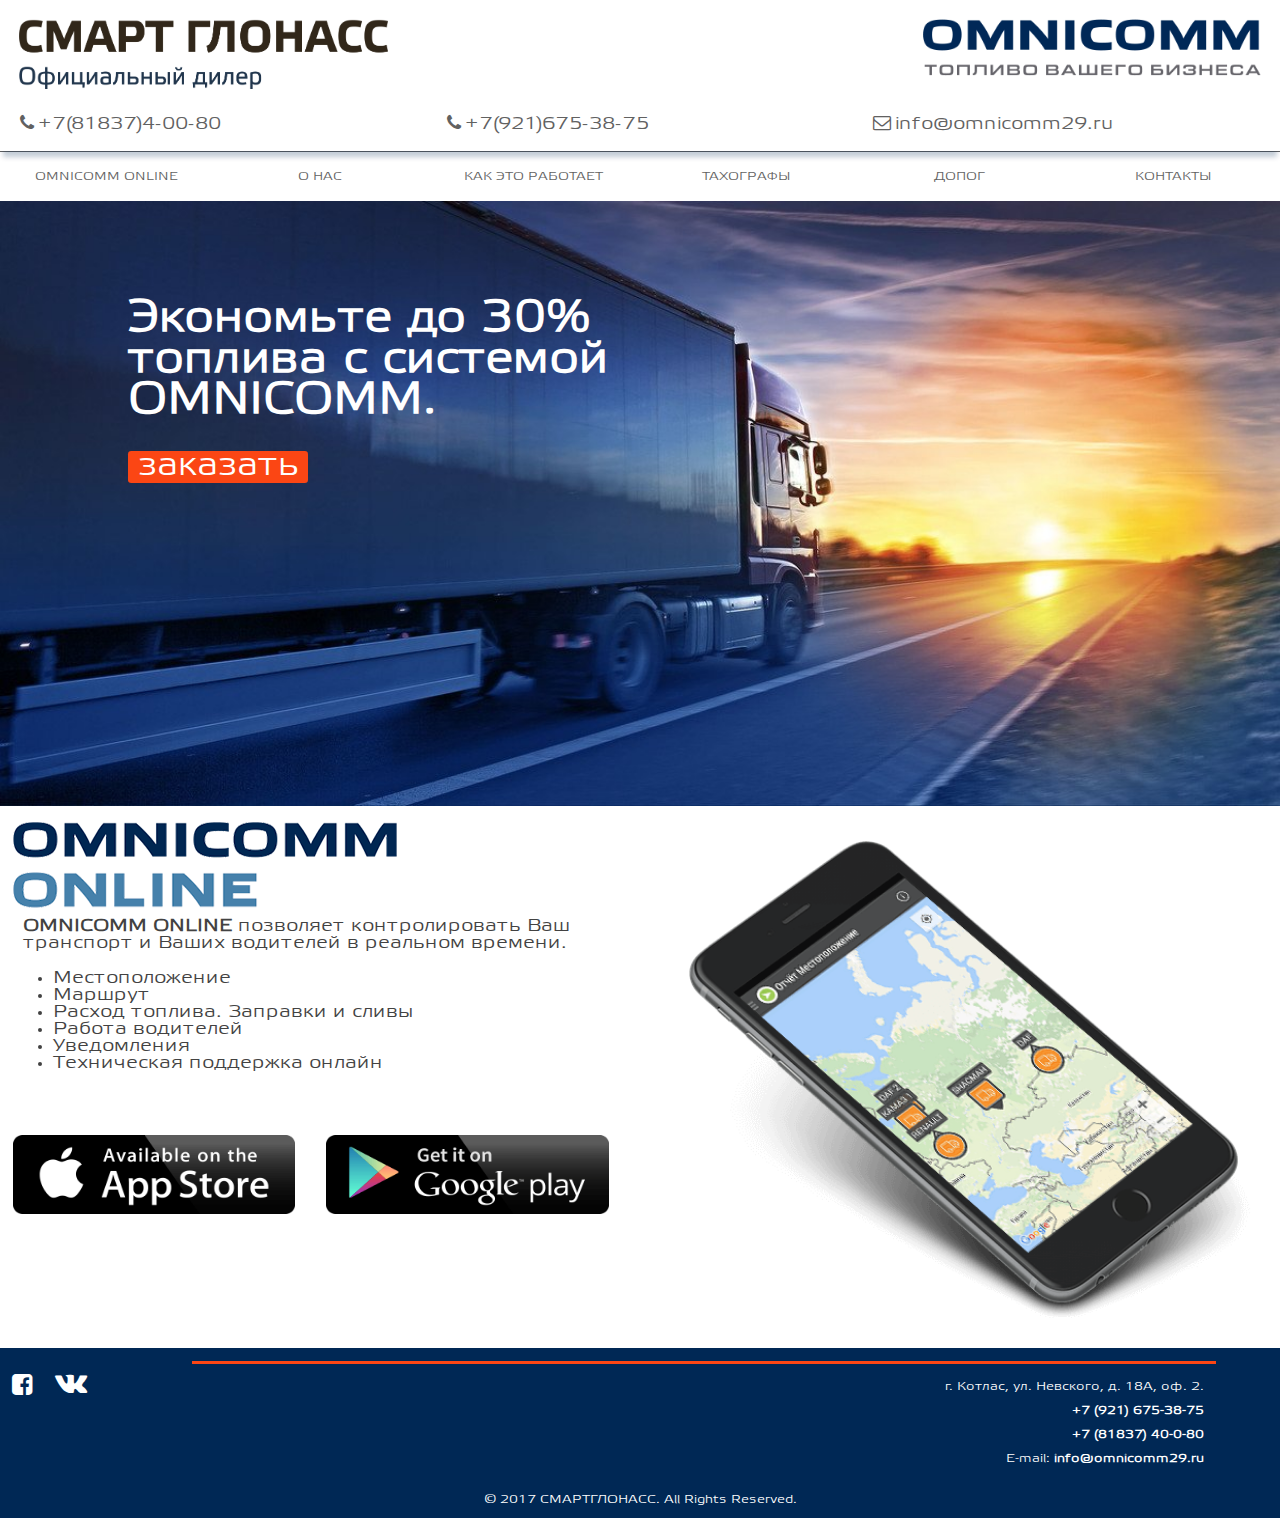
<file: index.html>
<!DOCTYPE html>
<html lang="en">
  <head>
    <meta charset="UTF-8" />
    <meta name="viewport" content="width=device-width,initial-scale=1" />
    <meta http-equiv="X-UA-Compatible" content="IE=edge" />
    <title>Главная - Omnicomm - Котлас</title>
    <meta
      name="description"
      content="Системы мониторинга транспорта и контроля расхода топлива. Тахографы. Карты водителя и предприятия. У нас вы можете приобрести тахограф, произвести его калибровку, замену СКЗИ. Принимаем заявки на изготовление карт водителя и предприятия"
    />
    <meta
      name="keywords"
      content="ГЛОНАСС в Котласе, GPS в Котласе, мониторинг транспорта в Котласе, контроль расхода топлива в Котласе, установка тахографа в Котласе, карта водителя в Котласе"
    />
    <link rel="stylesheet" href="css/style.css" />
    <link rel="stylesheet" href="css/responsive.css" />
    <link
      rel="stylesheet"
      href="https://cdnjs.cloudflare.com/ajax/libs/font-awesome/4.7.0/css/font-awesome.min.css"
    />
    <link
      rel="shortcut icon"
      type="image/x-icon"
      href="img/favicon_32x32.png"
    />
  </head>

  <body>
    <header>
      <div class="logo">
        <a href="http://omnicomm29.ru"
          ><img class="logo" src="img/logo_sg.png" alt="smartglonass"
        /></a>
        <a href="http://omnicomm29.ru"
          ><img class="logo_m" src="img/logo_sg_mobile.png" alt="smartglonass"
        /></a>
      </div>
      <div class="logo_2">
        <a href="http://omnicomm29.ru"
          ><img class="logo_2" src="img/logo.png" alt="omnicomm"
        /></a>
        <a id="menu" class="header__menu">
          <svg xmlns="http://www.w3.org/2000/svg" viewBox="0 0 24 24">
            <path d="M2 6h20v3H2zm0 5h20v3H2zm0 5h20v3H2z" />
          </svg>
        </a>
      </div>
      <div class="contacts">
        <div class="cont tel">
          <a href="tel:+7(81837)4-00-80"
            ><i class="fa fa-phone"></i>+7(81837)4-00-80</a
          >
        </div>
        <div class="cont tel_2">
          <a href="tel:+79216753875"
            ><i class="fa fa-phone"></i>+7(921)675-38-75</a
          >
        </div>
        <div class="cont mail">
          <a href="mailto:info@omnicomm29.ru"
            ><i class="fa fa-envelope-o"></i>info@omnicomm29.ru</a
          >
        </div>
      </div>
    </header>
    <nav class="nav">
      <ul class="nav__list">
        <li class="nav__item"><a href="index.html">omnicomm online</a></li>
        <li class="nav__item"><a href="about_us.html">о нас</a></li>
        <li class="nav__item">
          <a href="how_it_works.html">как это работает</a>
        </li>
        <li class="nav__item"><a href="tachograph.html">тахографы</a></li>
        <li class="nav__item"><a href="dopog.html">допог</a></li>
        <!-- <li class="nav__item"><a href="dopog.html">видеофиксация</a></li> -->
        <li class="nav__item"><a href="contacts.html">контакты</a></li>
      </ul>
    </nav>
    <main>
      <section class="img_truck">
        <img class="truck" src="img/truck_1200.jpg" alt="truck" />
        <img class="truck_650" src="img/truck_650.jpg" alt="truck" />
        <div class="message">
          <h1>Экономьте до 30% топлива с системой OMNICOMM.</h1>
          <a href="order.html"><button class="order">заказать</button></a>
        </div>
        <div class="online">
          <div class="description">
            <a
              class="online"
              href="http://online.omnicomm.ru/new-design.html"
              target="_blank"
              ><img class="oo" src="img/oo_new.png" alt="omnicomm_online"
            /></a>
            <p>
              <strong>OMNICOMM ONLINE</strong> позволяет контролировать Ваш
              транспорт и Ваших водителей в реальном времени.
            </p>
            <ul>
              <li>
                <span>Местоположение</span>
              </li>
              <li>
                <span>Маршрут</span>
              </li>
              <li>
                <span>Расход топлива. Заправки и сливы</span>
              </li>
              <li>
                <span>Работа водителей</span>
              </li>
              <li>
                <span>Уведомления</span>
              </li>
              <li>
                <span>Техническая поддержка онлайн</span>
              </li>
            </ul>
            <div class="program">
				<div class="app">
					<a
					href="https://itunes.apple.com/ru/app/omnicomm-for-iphone/id1071229287"
					target="_blank"
					><img src="img/appstore.png" alt="appstore"
				  /></a>
				</div>
				<div class="app">
					<a
					href="https://play.google.com/store/apps/details?id=ru.digipeople.omnicomm"
					target="_blank"
					><img src="img/gplay.png" alt="google_play"
				  /></a>
				</div>
            </div>
          </div>
          <div class="youtube">
            <!-- <div class="wrapper-online_left">
              <div class="wrapper-online_left-img"> -->
                <img
                  src="/img/phone.png"
                />
              <!-- </div> -->
              <!-- <div class="wrapper-online_left-txt">
                Сервис Omnicomm Online, мобильные приложения
                <a
                  href="https://play.google.com/store/apps/details?id=ru.digipeople.omnicomm"
                  target="_blank"
                  >Google Play</a
                >,
                <a
                  href="https://itunes.apple.com/ru/app/omnicomm-for-iphone/id1071229287"
                  target="_blank"
                  >AppStore</a
                >
              </div> -->
              <!-- <a
                class="link-app"
                href="https://itunes.apple.com/ru/app/omnicomm-for-iphone/id1071229287"
                target="_blank"
                ><img src="/img/link-app.png"
              /></a>
              <a
                class="link-google"
                href="https://play.google.com/store/apps/details?id=ru.digipeople.omnicomm"
                target="_blank"
                ><img src="/img/link-google.png"
              /></a> -->
            <!-- </div> -->
            <!-- <iframe width="560" height="315" src="https://www.youtube.com/embed/uROrGj3MOC4" frameborder="0" allow="autoplay; encrypted-media" allowfullscreen></iframe> -->
          </div>
        </div>
      </section>
      <footer>
        <div class="social">
          <a href="https://www.facebook.com/smartglonass29/"
            ><i class="fa fa-facebook-square" style="color: white"></i
          ></a>
          <a href="https://vk.com/smartglonass"
            ><i class="fa fa-vk" aria-hidden="true" style="color: white"></i
          ></a>
        </div>
        <div class="address">
          <p>г. Котлас, ул. Невского, д. 18А, оф. 2.</p>
          <p><a class="link" href="tel:+79216753875">+7 (921) 675-38-75</a></p>
          <p><a class="link" href="tel:+79291440080">+7 (81837) 40-0-80</a></p>
          <p>
            E-mail:
            <a class="link" href="mailto:info@omnicomm29.ru"
              >info@omnicomm29.ru</a
            >
          </p>
        </div>
        <div class="rr">
          <p style="text-align: center">
            <span style="font-size: 12px; color: white"
              >&copy; 2017 СМАРТГЛОНАСС. All Rights Reserved.</span
            >
          </p>
        </div>
      </footer>
    </main>
    <script src="js/menu.js"></script>
    <script src="js/google.js"></script>
    <script src="js/yandex.js"></script>
    <noscript
      ><div>
        <img
          src="https://mc.yandex.ru/watch/86510645"
          style="position: absolute; left: -9999px"
          alt=""
        /></div
    ></noscript>
  </body>
</html>
</file>
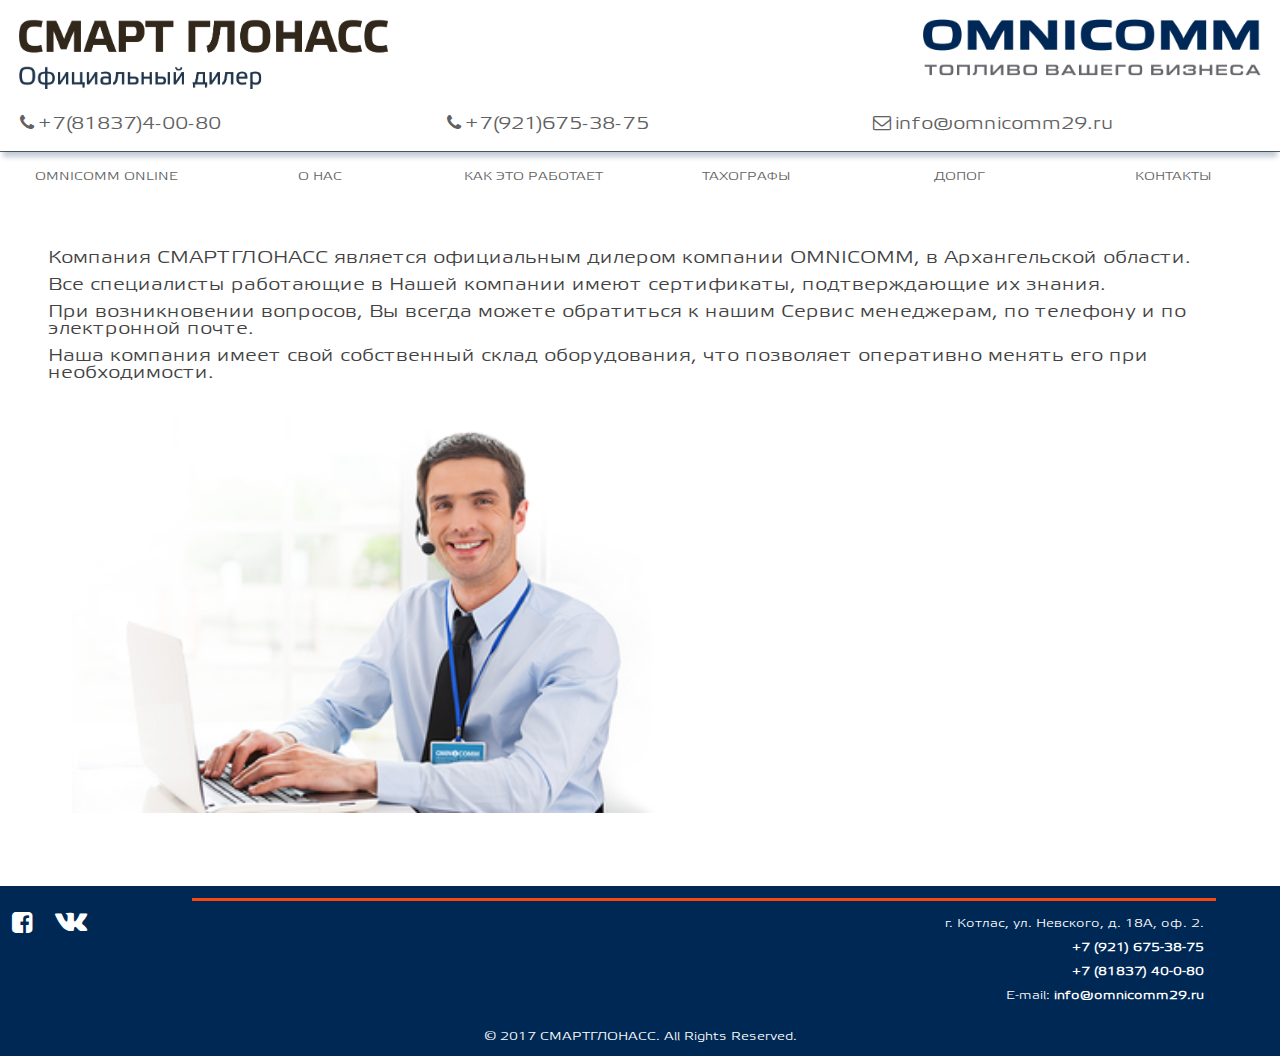
<file: about_us.html>
<!DOCTYPE html>
<html lang="en">

<head>
	<meta charset="UTF-8">
	<meta name="viewport" content="width=device-width,initial-scale=1">
	<meta http-equiv="X-UA-Compatible" content="IE=edge">
	<title>О нас - Omnicomm - Котлас</title>
	<meta name="description" content="Системы мониторинга транспорта и контроля расхода топлива. Тахографы. Карты водителя и предприятия. У нас вы можете приобрести тахограф, произвести его калибровку, замену СКЗИ. Принимаем заявки на изготовление карт водителя и предприятия">
	<meta name="keywords" content="ГЛОНАСС в Котласе, GPS в Котласе, мониторинг транспорта в Котласе, контроль расхода топлива в Котласе, установка тахографа в Котласе, карта водителя в Котласе">
	<link rel="stylesheet" href="css/style.css">
	<link rel="stylesheet" href="css/responsive.css">
	<link rel="stylesheet" href="https://cdnjs.cloudflare.com/ajax/libs/font-awesome/4.7.0/css/font-awesome.min.css">
	<link rel="shortcut icon" type="image/x-icon" href="img/favicon_32x32.png">
</head>

<body>
	<header>
		<div class="logo">
			<a href="http://omnicomm29.ru"><img class="logo" src="img/logo_sg.png" alt="smartglonass"></a>
			<a href="http://omnicomm29.ru"><img class="logo_m" src="img/logo_sg_mobile.png" alt="smartglonass"></a>
		</div>
		<div class="logo_2">
			<a href="http://omnicomm29.ru"><img class="logo_2" src="img/logo.png" alt="omnicomm"></a>
			<a id="menu" class="header__menu">
          <svg xmlns="http://www.w3.org/2000/svg" viewBox="0 0 24 24">
            <path d="M2 6h20v3H2zm0 5h20v3H2zm0 5h20v3H2z"/>
          </svg>
        </a>
		</div>
		<div class="contacts">
			<div class="cont tel">
				<a href="tel:+7(81837)4-00-80"><i class="fa fa-phone"></i>+7(81837)4-00-80</a>
			</div>
			<div class="cont tel_2">
				<a href="tel:+79216753875"><i class="fa fa-phone"></i>+7(921)675-38-75</a>
			</div>
			<div class="cont mail">

				<a href="mailto:info@omnicomm29.ru"><i class="fa fa-envelope-o"></i>info@omnicomm29.ru</a>
			</div>
		</div>
	</header>
	<nav class="nav">
		<ul class="nav__list">
			<li class="nav__item"><a href="index.html">omnicomm online</a></li>
			<li class="nav__item"><a href="about_us.html">о нас</a></li>
			<li class="nav__item"><a href="how_it_works.html">как это работает</a></li>
			<li class="nav__item"><a href="tachograph.html">тахографы</a></li>
			<li class="nav__item"><a href="dopog.html">допог</a></li>
			<li class="nav__item"><a href="contacts.html">контакты</a></li>
		</ul>
	</nav>
	<main>
		<section class="about">
			<p>Компания СМАРТГЛОНАСС является официальным дилером компании OMNICOMM, в Архангельской области.</p>
			<p>Все специалисты работающие в Нашей компании имеют сертификаты, подтверждающие их знания.</p>
			<p>При возникновении вопросов, Вы всегда можете обратиться к нашим Сервис менеджерам, по телефону и по электронной почте.</p>
			<p>Наша компания имеет свой собственный склад оборудования, что позволяет оперативно менять его при необходимости.</p>
			<p><span class="manager"><img id="manager" src="img/muzhik_iz_tehpodderzhki1.png?template=generic" alt="manager"></span></p>
		</section>
		<footer>
			<div class="social">
				<a href="https://www.facebook.com/smartglonass29/"><i class="fa fa-facebook-square" style="color: white"></i></a>
				<a href="https://vk.com/smartglonass"><i class="fa fa-vk" aria-hidden="true" style="color: white"></i></a>
			</div>
			<div class="address">
				<p>г. Котлас, ул. Невского, д. 18А, оф. 2.</p>
				<p><a class=" link" href="tel:+79216753875">+7 (921) 675-38-75</a></p>
				<p><a class=" link" href="tel:+79291440080">+7 (81837) 40-0-80</a></p>
				<p>E-mail: <a class=" link" href="mailto:info@omnicomm29.ru">info@omnicomm29.ru</a></p>
			</div>
			<div class="rr">
				<p style="text-align: center;"><span style="font-size: 12px; color: white;">&copy; 2017 СМАРТГЛОНАСС. All Rights Reserved.</span></p>
			</div>
		</footer>
	</main>
	<script src="js/menu.js"></script>
	<script src="js/google.js"></script>
	<script src="js/yandex.js"></script>
	<noscript><div><img src="https://mc.yandex.ru/watch/86510645" style="position:absolute; left:-9999px;" alt="" /></div></noscript>
</body>

</html>
</file>
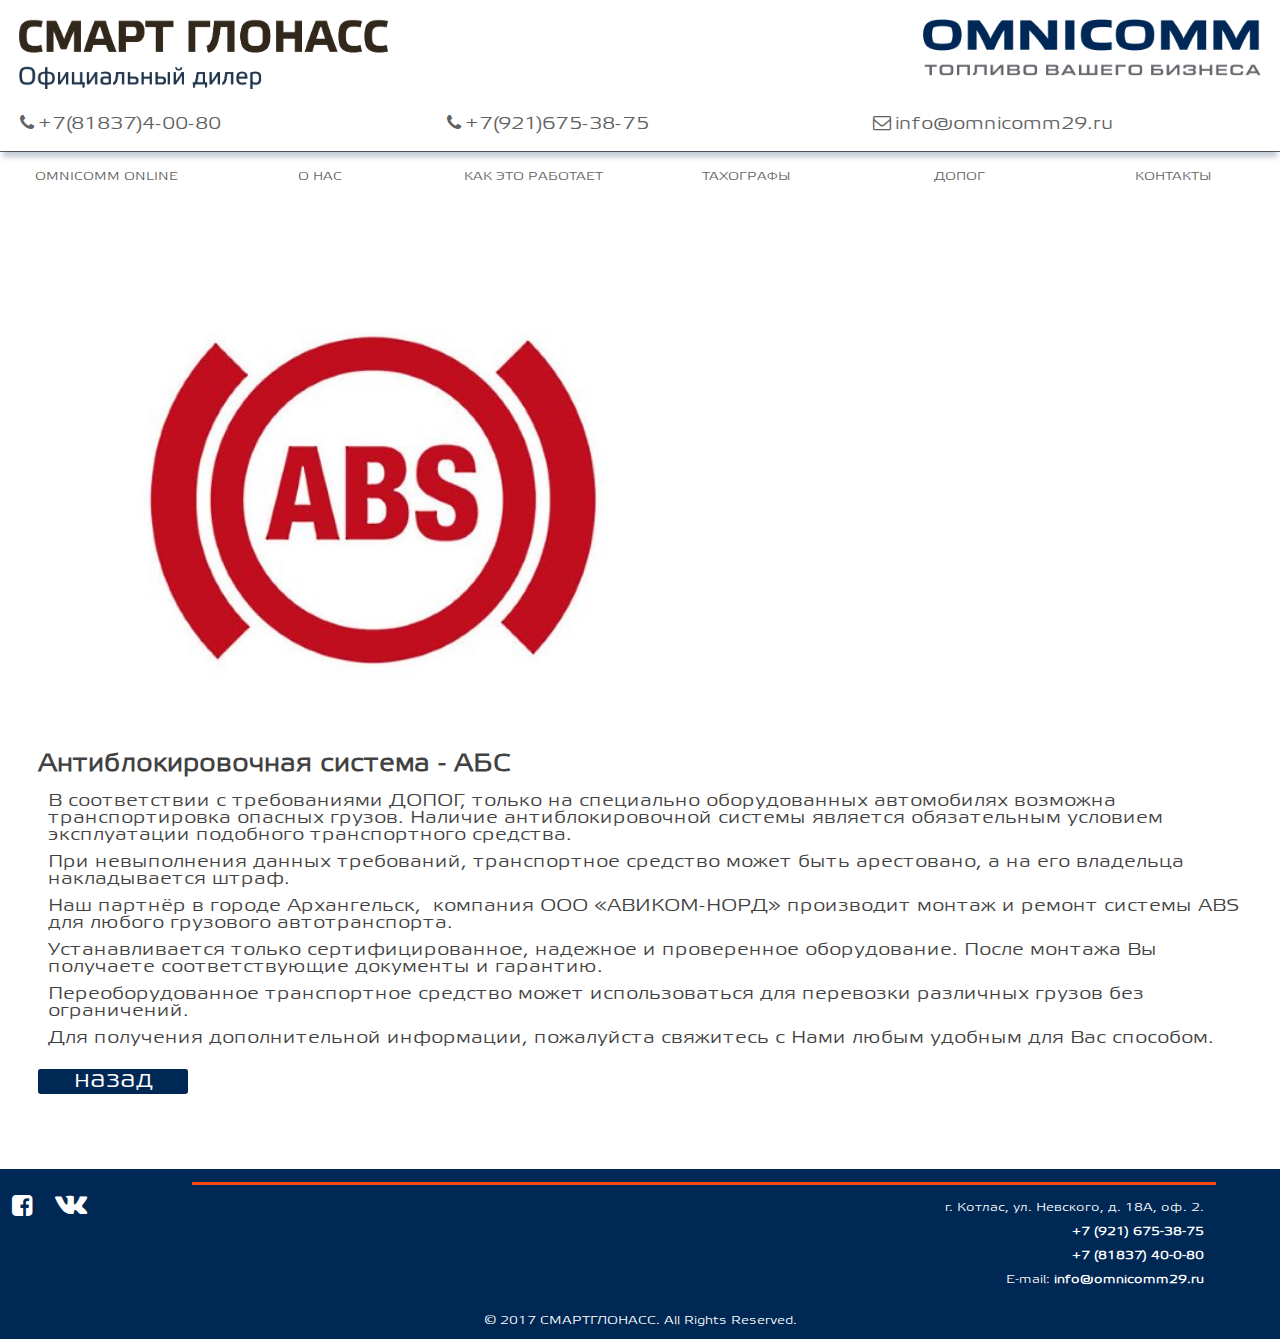
<file: abs.html>
<!DOCTYPE html>
<html lang="en">

<head>
	<meta charset="UTF-8">
	<meta name="viewport" content="width=device-width,initial-scale=1">
	<meta http-equiv="X-UA-Compatible" content="IE=edge">
	<title>ABS - Omnicomm - Котлас</title>
	<meta name="description" content="Системы мониторинга транспорта и контроля расхода топлива. Тахографы. Карты водителя и предприятия. У нас вы можете приобрести тахограф, произвести его калибровку, замену СКЗИ. Принимаем заявки на изготовление карт водителя и предприятия">
	<meta name="keywords" content="ГЛОНАСС в Котласе, GPS в Котласе, мониторинг транспорта в Котласе, контроль расхода топлива в Котласе, установка тахографа в Котласе, карта водителя в Котласе">
	<link rel="stylesheet" href="css/style.css">
	<link rel="stylesheet" href="css/responsive.css">
	<link rel="stylesheet" href="https://cdnjs.cloudflare.com/ajax/libs/font-awesome/4.7.0/css/font-awesome.min.css">
	<link rel="shortcut icon" type="image/x-icon" href="img/favicon_32x32.png">
</head>

<body>
	<header>
		<div class="logo">
			<a href="http://omnicomm29.ru"><img class="logo" src="img/logo_sg.png" alt="smartglonass"></a>
			<a href="http://omnicomm29.ru"><img class="logo_m" src="img/logo_sg_mobile.png" alt="smartglonass"></a>
		</div>
		<div class="logo_2">
			<a href="http://omnicomm29.ru"><img class="logo_2" src="img/logo.png" alt="omnicomm"></a>
			<a id="menu" class="header__menu">
          <svg xmlns="http://www.w3.org/2000/svg" viewBox="0 0 24 24">
            <path d="M2 6h20v3H2zm0 5h20v3H2zm0 5h20v3H2z"/>
          </svg>
        </a>
		</div>
		<div class="contacts">
			<div class="cont tel">
				<a href="tel:+7(81837)4-00-80"><i class="fa fa-phone"></i>+7(81837)4-00-80</a>
			</div>
			<div class="cont tel_2">
				<a href="tel:+79216753875"><i class="fa fa-phone"></i>+7(921)675-38-75</a>
			</div>
			<div class="cont mail">
				<a href="mailto:info@omnicomm29.ru"><i class="fa fa-envelope-o"></i>info@omnicomm29.ru</a>
			</div>
		</div>
	</header>
	<nav class="nav">
		<ul class="nav__list">
			<li class="nav__item"><a href="index.html">omnicomm online</a></li>
			<li class="nav__item"><a href="about_us.html">о нас</a></li>
			<li class="nav__item"><a href="how_it_works.html">как это работает</a></li>
			<li class="nav__item"><a href="tachograph.html">тахографы</a></li>
			<li class="nav__item"><a href="dopog.html">допог</a></li>
			<li class="nav__item"><a href="contacts.html">контакты</a></li>
		</ul>
	</nav>
	<main>
		<section class="dopog">
			<p><img id="abs" src="img/ABS-1.jpg" alt="abs"></p>
			<h1>Антиблокировочная система - АБС</h1>
			<p>В соответствии с требованиями ДОПОГ, только на специально оборудованных автомобилях возможна транспортировка опасных грузов. Наличие антиблокировочной системы является обязательным условием эксплуатации подобного транспортного средства.</p>
			<p>При невыполнения данных требований, транспортное средство может быть арестовано, а на его владельца накладывается штраф.</p>
			<p>Наш партнёр в городе Архангельск, &nbsp;компания ООО &laquo;АВИКОМ-НОРД&raquo; производит монтаж и ремонт системы ABS для любого грузового автотранспорта.</p>
			<p>Устанавливается только сертифицированное, надежное и проверенное оборудование. После монтажа Вы получаете соответствующие документы и гарантию.</p>
			<p>Переоборудованное транспортное средство может использоваться для перевозки различных грузов без ограничений.</p>
			<p>Для получения дополнительной информации, пожалуйста свяжитесь с Нами любым удобным для Вас способом.</p>
			<br>
			<a href="dopog.html"><button class="back">назад</button></a>
		</section>
		<footer>
			<div class="social">
				<a href="https://www.facebook.com/smartglonass29/"><i class="fa fa-facebook-square" style="color: white"></i></a>
				<a href="https://vk.com/smartglonass"><i class="fa fa-vk" aria-hidden="true" style="color: white"></i></a>
			</div>
			<div class="address">
				<p>г. Котлас, ул. Невского, д. 18А, оф. 2.</p>
				<p><a class=" link" href="tel:+79216753875">+7 (921) 675-38-75</a></p>
				<p><a class=" link" href="tel:+79291440080">+7 (81837) 40-0-80</a></p>
				<p>E-mail: <a class=" link" href="mailto:info@omnicomm29.ru">info@omnicomm29.ru</a></p>
			</div>
			<div class="rr">
				<p style="text-align: center;"><span style="font-size: 12px; color: white;">&copy; 2017 СМАРТГЛОНАСС. All Rights Reserved.</span></p>
			</div>
		</footer>
	</main>
	<script src="js/menu.js"></script>
	<script src="js/google.js"></script>
	<script src="js/yandex.js"></script>
	<noscript><div><img src="https://mc.yandex.ru/watch/86510645" style="position:absolute; left:-9999px;" alt="" /></div></noscript>
</body>

</html>
</file>
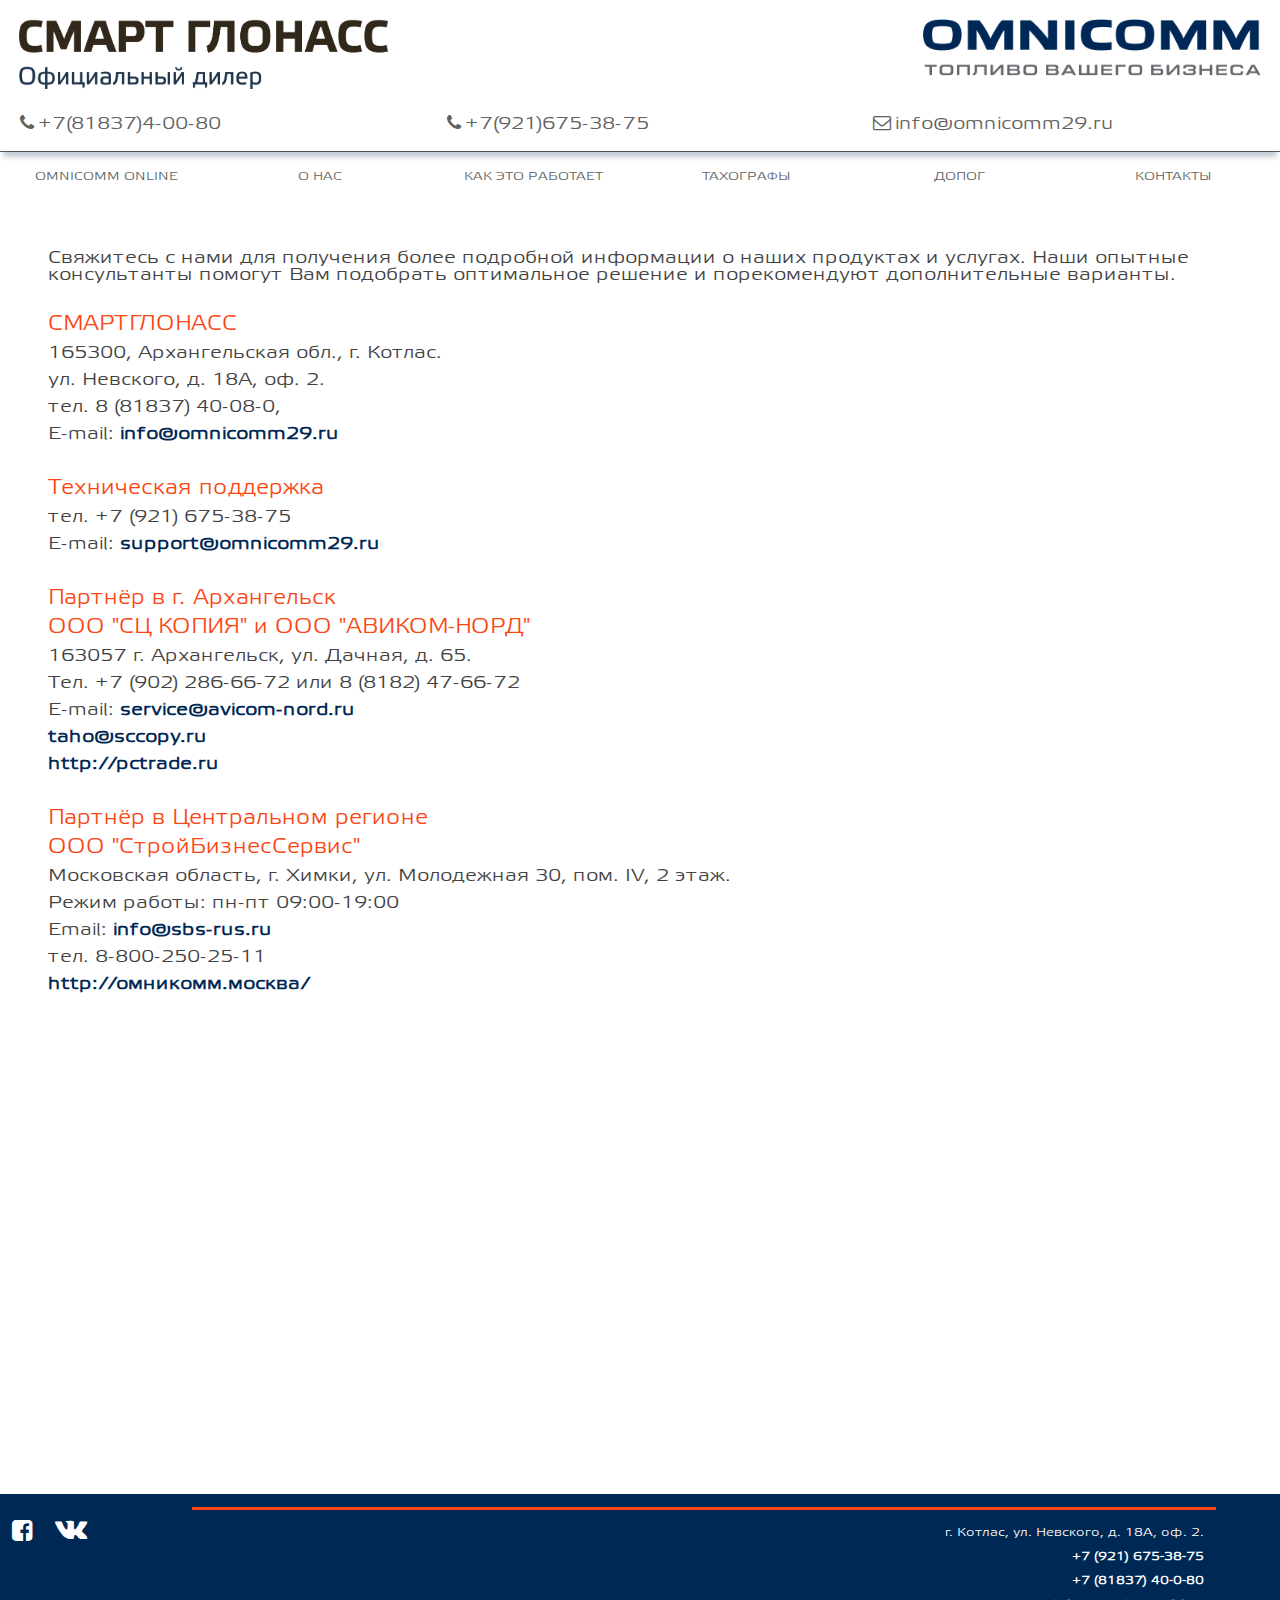
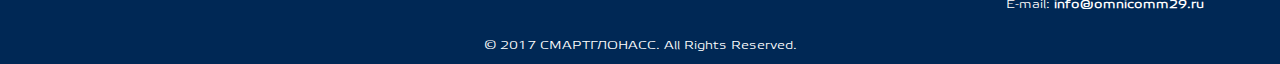
<file: contacts.html>
<!DOCTYPE html>
<html lang="en">

<head>
	<meta charset="UTF-8">
	<meta name="viewport" content="width=device-width,initial-scale=1">
	<meta http-equiv="X-UA-Compatible" content="IE=edge">
	<title>Контакты - Omnicomm - Котлас</title>
	<meta name="description" content="Системы мониторинга транспорта и контроля расхода топлива. Тахографы. Карты водителя и предприятия. У нас вы можете приобрести тахограф, произвести его калибровку, замену СКЗИ. Принимаем заявки на изготовление карт водителя и предприятия">
	<meta name="keywords" content="ГЛОНАСС в Котласе, GPS в Котласе, мониторинг транспорта в Котласе, контроль расхода топлива в Котласе, установка тахографа в Котласе, карта водителя в Котласе">
	<link rel="stylesheet" href="css/style.css">
	<link rel="stylesheet" href="css/responsive.css">
	<link rel="stylesheet" href="https://cdnjs.cloudflare.com/ajax/libs/font-awesome/4.7.0/css/font-awesome.min.css">
	<link rel="shortcut icon" type="image/x-icon" href="img/favicon_32x32.png">
</head>

<body>
	<header>
		<div class="logo">
			<a href="http://omnicomm29.ru"><img class="logo" src="img/logo_sg.png" alt="smartglonass"></a>
			<a href="http://omnicomm29.ru"><img class="logo_m" src="img/logo_sg_mobile.png" alt="smartglonass"></a>
		</div>
		<div class="logo_2">
			<a href="http://omnicomm29.ru"><img class="logo_2" src="img/logo.png" alt="omnicomm"></a>
			<a id="menu" class="header__menu">
          <svg xmlns="http://www.w3.org/2000/svg" viewBox="0 0 24 24">
            <path d="M2 6h20v3H2zm0 5h20v3H2zm0 5h20v3H2z"/>
          </svg>
        </a>
		</div>
		<div class="contacts">
			<div class="cont tel">
				<a href="tel:+7(81837)4-00-80"><i class="fa fa-phone"></i>+7(81837)4-00-80</a>
			</div>
			<div class="cont tel_2">
				<a href="tel:+79216753875"><i class="fa fa-phone"></i>+7(921)675-38-75</a>
			</div>
			<div class="cont mail">

				<a href="mailto:info@omnicomm29.ru"><i class="fa fa-envelope-o"></i>info@omnicomm29.ru</a>
			</div>
		</div>
	</header>
	<nav class="nav">
		<ul class="nav__list">
			<li class="nav__item"><a href="index.html">omnicomm online</a></li>
			<li class="nav__item"><a href="about_us.html">о нас</a></li>
			<li class="nav__item"><a href="how_it_works.html">как это работает</a></li>
			<li class="nav__item"><a href="tachograph.html">тахографы</a></li>
			<li class="nav__item"><a href="dopog.html">допог</a></li>
			<li class="nav__item"><a href="contacts.html">контакты</a></li>
		</ul>
	</nav>
	<main>
		<section class="contact">
			<p>Свяжитесь с нами для получения более подробной информации о наших продуктах и услугах. Наши опытные консультанты помогут Вам подобрать оптимальное решение и порекомендуют дополнительные варианты.</p>
			<br>
			<p><span style="font-weight: normal; font-size: 20px; color: #fb4614;">СМАРТГЛОНАСС</span></p>
			<p>165300, Архангельская обл., г. Котлас.</p>
			<p>ул. Невского, д. 18А, оф. 2.</p>
			<p>тел. 8 (81837) 40-08-0,</p>
			<p>E-mail: <a class="link" href="mailto:info@omnicomm29.ru">info@omnicomm29.ru</a></p>
			<p><br></p>
			<p><span style="font-size: 20px; color: #fb4614;">Техническая поддержка</span></p>
			<p>тел. +7 (921) 675-38-75</p>
			<p>E-mail: <a class="link" href="mailto:support@omnicomm29.ru">support@omnicomm29.ru</a></p>
			<p><br></p>
			<p><span style="font-size: 20px; color: #fb4614;">Партнёр в г. Архангельск</span></p>
			<p><span style="font-size: 20px; color: #fb4614;">ООО "СЦ КОПИЯ" и ООО "АВИКОМ-НОРД"</span></p>
			<p>163057 г. Архангельск, ул. Дачная, д. 65.</p>
			<p>Тел. +7 (902) 286-66-72 или 8 (8182) 47-66-72</p>
			<p>E-mail: <a class="link" href="mailto:service@avicom-nord.ru">service@avicom-nord.ru</a></p>
			<p><a class="link" href="mailto:taho@sccopy.ru">taho@sccopy.ru</a></p>
			<p><a class="link" href="http://pctrade.ru/" target="_blank">http://pctrade.ru</a></p>
			<p><br></p>
			<p><span style="font-size: 20px; color: #fb4614;">Партнёр в Центральном регионе</span></p>
			<p><span style="font-size: 20px; color: #fb4614;">ООО "СтройБизнесСервис" </span>
			</p>
			<p>Московская область, г. Химки, ул. Молодежная 30, пом. IV, 2 этаж.</p>
			<p>Режим работы: пн-пт 09:00-19:00</p>
			<p>Email: <a class="link" href="mailto:info@sbs-rus.ru">info@sbs-rus.ru</a>
			</p>
			<p>тел. 8-800-250-25-11</p>
			<p><a class="link" href="http://xn--h1aeecacfe.xn--80adxhks/" target="_blank">http://омникомм.москва/</a></p>
			<iframe class="mapa" src="https://www.google.com/maps/embed?pb=!1m18!1m12!1m3!1d4564.690325934544!2d46.637338502221176!3d61.2474109344535!2m3!1f0!2f0!3f0!3m2!1i1024!2i768!4f13.1!3m3!1m2!1s0x0%3A0x8607b40a5088a97!2z0J7QntCeICLQodCc0JDQoNCi0JPQm9Ce0J3QkNCh0KEi!5e0!3m2!1sru!2spl!4v1530437727269" width="600" height="450" frameborder="0" style="border:0" allowfullscreen></iframe>
		</section>
		<footer>
			<div class="social">
				<a href="https://www.facebook.com/smartglonass29/"><i class="fa fa-facebook-square" style="color: white"></i></a>
				<a href="https://vk.com/smartglonass"><i class="fa fa-vk" aria-hidden="true" style="color: white"></i></a>
			</div>
			<div class="address">
				<p>г. Котлас, ул. Невского, д. 18А, оф. 2.</p>
				<p><a class=" link" href="tel:+79216753875">+7 (921) 675-38-75</a></p>
				<p><a class=" link" href="tel:+79291440080">+7 (81837) 40-0-80</a></p>
				<p>E-mail: <a class=" link" href="mailto:info@omnicomm29.ru">info@omnicomm29.ru</a></p>
			</div>
			<div class="rr">
				<p style="text-align: center;"><span style="font-size: 12px; color: white;">&copy; 2017 СМАРТГЛОНАСС. All Rights Reserved.</span></p>
			</div>
		</footer>
	</main>
	<script src="js/menu.js"></script>
	<script src="js/google.js"></script>
	<script src="js/yandex.js"></script>
	<noscript><div><img src="https://mc.yandex.ru/watch/86510645" style="position:absolute; left:-9999px;" alt="" /></div></noscript>
</body>

</html>
</file>
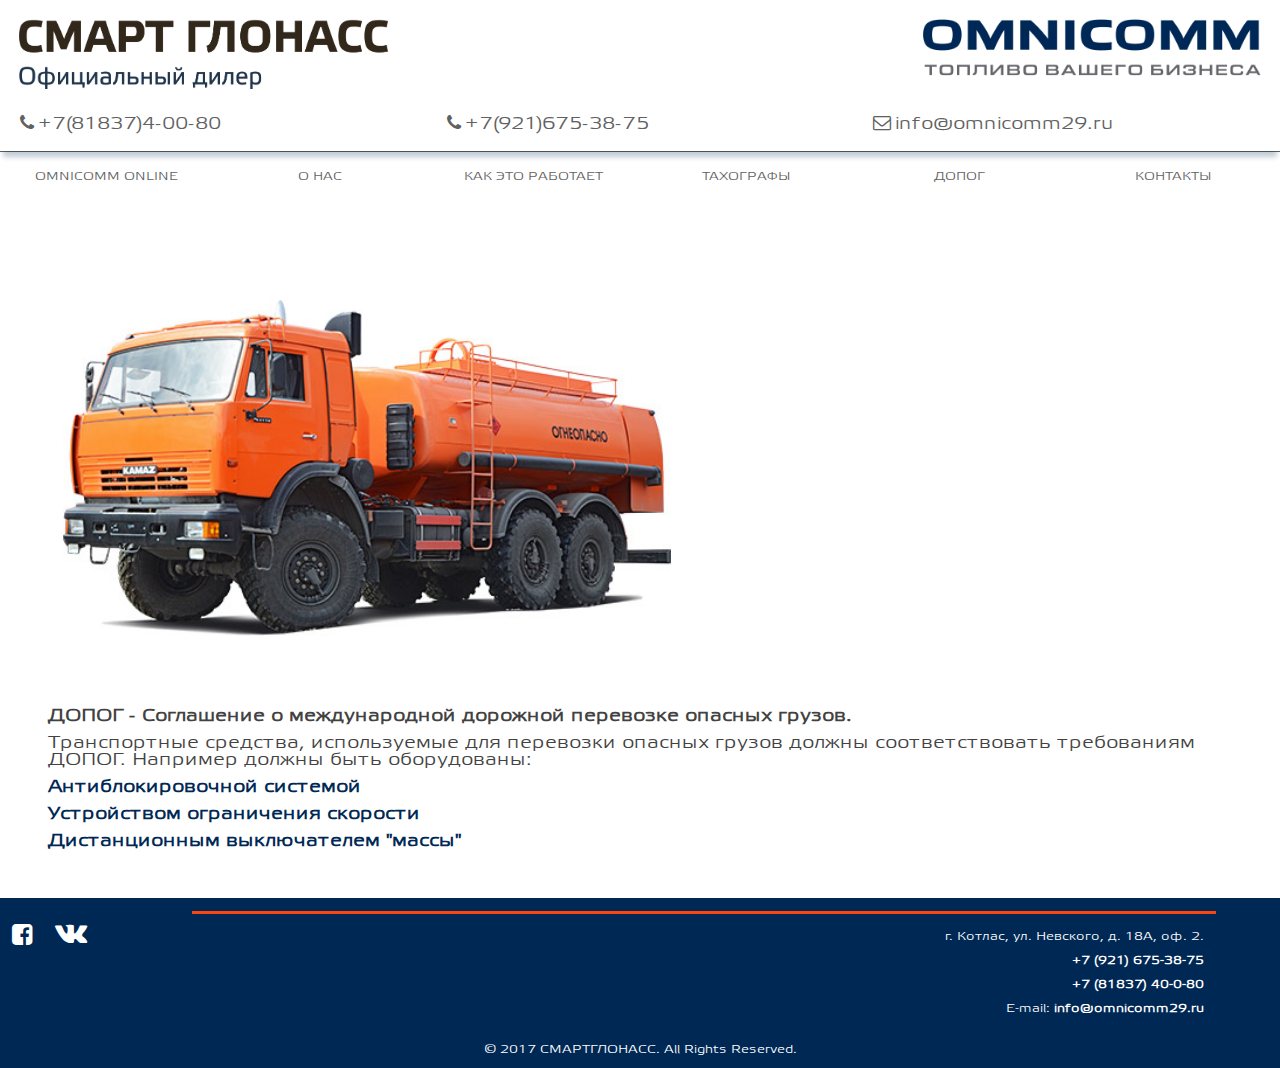
<file: dopog.html>
<!DOCTYPE html>
<html lang="en">

<head>
	<meta charset="UTF-8">
	<meta name="viewport" content="width=device-width,initial-scale=1">
	<meta http-equiv="X-UA-Compatible" content="IE=edge">
	<title>ДОПОГ - Omnicomm - Котлас</title>
	<meta name="description" content="Системы мониторинга транспорта и контроля расхода топлива. Тахографы. Карты водителя и предприятия. У нас вы можете приобрести тахограф, произвести его калибровку, замену СКЗИ. Принимаем заявки на изготовление карт водителя и предприятия">
	<meta name="keywords" content="ГЛОНАСС в Котласе, GPS в Котласе, мониторинг транспорта в Котласе, контроль расхода топлива в Котласе, установка тахографа в Котласе, карта водителя в Котласе">
	<link rel="stylesheet" href="css/style.css">
	<link rel="stylesheet" href="css/responsive.css">
	<link rel="stylesheet" href="https://cdnjs.cloudflare.com/ajax/libs/font-awesome/4.7.0/css/font-awesome.min.css">
	<link rel="shortcut icon" type="image/x-icon" href="img/favicon_32x32.png">
</head>

<body>
	<header>
		<div class="logo">
			<a href="http://omnicomm29.ru"><img class="logo" src="img/logo_sg.png" alt="smartglonass"></a>
			<a href="http://omnicomm29.ru"><img class="logo_m" src="img/logo_sg_mobile.png" alt="smartglonass"></a>
		</div>
		<div class="logo_2">
			<a href="http://omnicomm29.ru"><img class="logo_2" src="img/logo.png" alt="omnicomm"></a>
			<a id="menu" class="header__menu">
          <svg xmlns="http://www.w3.org/2000/svg" viewBox="0 0 24 24">
            <path d="M2 6h20v3H2zm0 5h20v3H2zm0 5h20v3H2z"/>
          </svg>
        </a>
		</div>
		<div class="contacts">
			<div class="cont tel">
				<a href="tel:+7(81837)4-00-80"><i class="fa fa-phone"></i>+7(81837)4-00-80</a>
			</div>
			<div class="cont tel_2">
				<a href="tel:+79216753875"><i class="fa fa-phone"></i>+7(921)675-38-75</a>
			</div>
			<div class="cont mail">
				<a href="mailto:info@omnicomm29.ru"><i class="fa fa-envelope-o"></i>info@omnicomm29.ru</a>
			</div>
		</div>
	</header>
	<nav class="nav">
		<ul class="nav__list">
			<li class="nav__item"><a href="index.html">omnicomm online</a></li>
			<li class="nav__item"><a href="about_us.html">о нас</a></li>
			<li class="nav__item"><a href="how_it_works.html">как это работает</a></li>
			<li class="nav__item"><a href="tachograph.html">тахографы</a></li>
			<li class="nav__item"><a href="dopog.html">допог</a></li>
			<li class="nav__item"><a href="contacts.html">контакты</a></li>
		</ul>
	</nav>
	<main>
		<section class="dopog">
				<img id="kamaz" src="img/atz12_kamaz_0.jpg?template=generic" alt="kamaz">
				<p style="font-weight: bold;">ДОПОГ - Соглашение о международной дорожной перевозке опасных грузов.</p>
				<p>Транспортные средства, используемые для перевозки опасных грузов должны соответствовать требованиям ДОПОГ. Например должны быть оборудованы:</p>
				<p style="font-weight: bold;"><a class="link" href="abs.html"> Антиблокировочной системой</a></p>
				<p style="font-weight: bold;"><a class="link" href="uos.html">Устройством ограничения скорости</a></p>
				<p style="font-weight: bold;"><a class="link" href="dvm.html">Дистанционным выключателем "массы"</a></p>
		</section>
		<footer>
			<div class="social">
				<a href="https://www.facebook.com/smartglonass29/"><i class="fa fa-facebook-square" style="color: white"></i></a>
				<a href="https://vk.com/smartglonass"><i class="fa fa-vk" aria-hidden="true" style="color: white"></i></a>
			</div>
			<div class="address">
				<p>г. Котлас, ул. Невского, д. 18А, оф. 2.</p>
				<p><a class=" link" href="tel:+79216753875">+7 (921) 675-38-75</a></p>
				<p><a class=" link" href="tel:+79291440080">+7 (81837) 40-0-80</a></p>
				<p>E-mail: <a class=" link" href="mailto:info@omnicomm29.ru">info@omnicomm29.ru</a></p>
			</div>
			<div class="rr">
				<p style="text-align: center;"><span style="font-size: 12px; color: white;">&copy; 2017 СМАРТГЛОНАСС. All Rights Reserved.</span></p>
			</div>
		</footer>
	</main>
	<script src="js/menu.js"></script>
	<script src="js/google.js"></script>
	<script src="js/yandex.js"></script>
	<noscript><div><img src="https://mc.yandex.ru/watch/86510645" style="position:absolute; left:-9999px;" alt="" /></div></noscript>
</body>

</html>
</file>
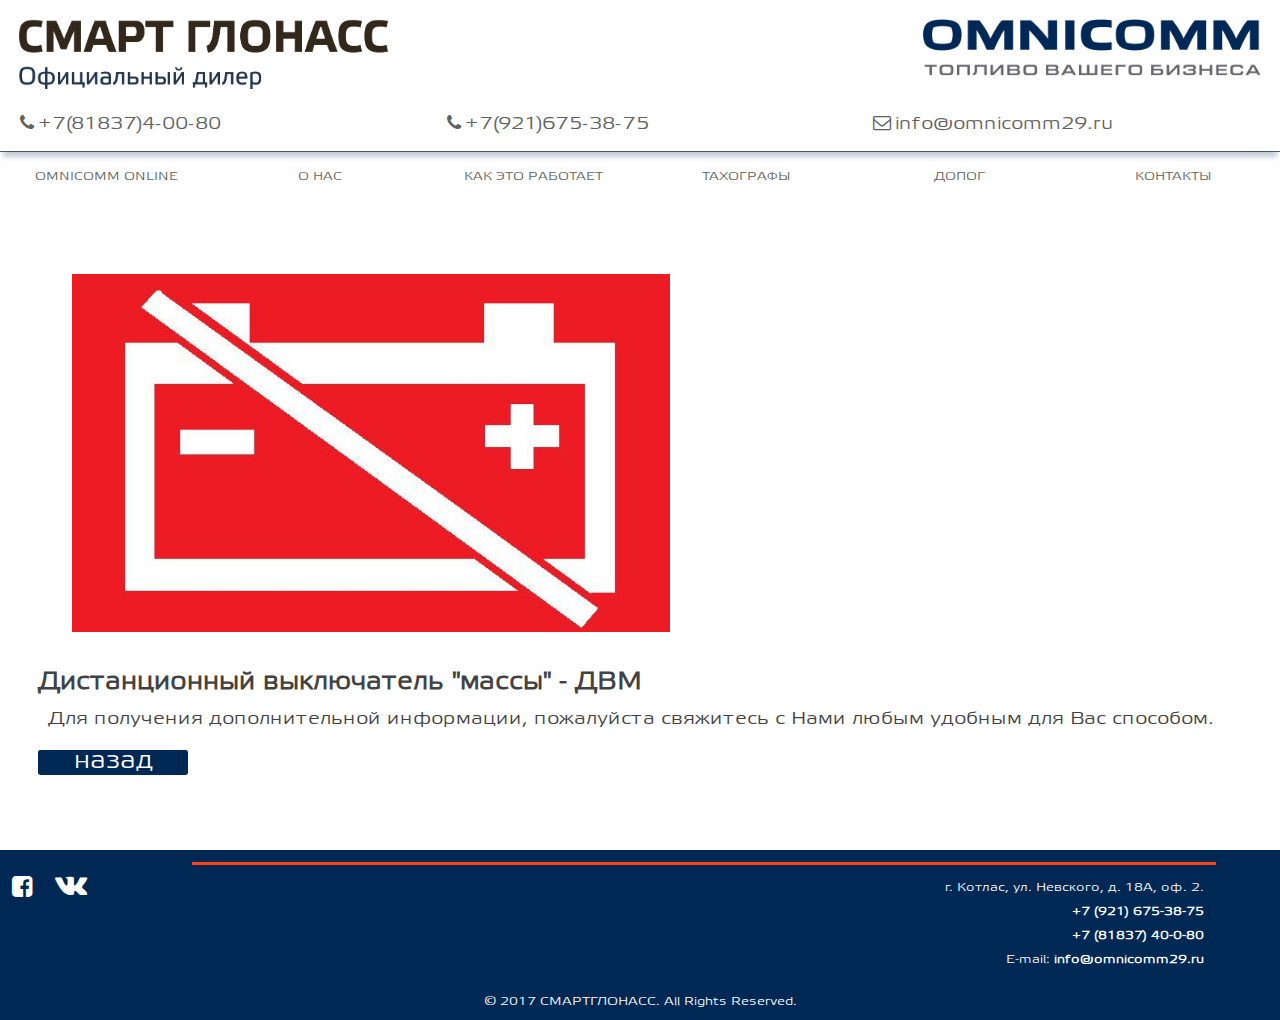
<file: dvm.html>
<!DOCTYPE html>
<html lang="en">

<head>
	<meta charset="UTF-8">
	<meta name="viewport" content="width=device-width,initial-scale=1">
	<meta http-equiv="X-UA-Compatible" content="IE=edge">
	<title>ДВМ - Omnicomm - Котлас</title>
	<meta name="description" content="Системы мониторинга транспорта и контроля расхода топлива. Тахографы. Карты водителя и предприятия. У нас вы можете приобрести тахограф, произвести его калибровку, замену СКЗИ. Принимаем заявки на изготовление карт водителя и предприятия">
	<meta name="keywords" content="ГЛОНАСС в Котласе, GPS в Котласе, мониторинг транспорта в Котласе, контроль расхода топлива в Котласе, установка тахографа в Котласе, карта водителя в Котласе">
	<link rel="stylesheet" href="css/style.css">
	<link rel="stylesheet" href="css/responsive.css">
	<link rel="stylesheet" href="https://cdnjs.cloudflare.com/ajax/libs/font-awesome/4.7.0/css/font-awesome.min.css">
	<link rel="shortcut icon" type="image/x-icon" href="img/favicon_32x32.png">
</head>

<body>
	<header>
		<div class="logo">
			<a href="http://omnicomm29.ru"><img class="logo" src="img/logo_sg.png" alt="smartglonass"></a>
			<a href="http://omnicomm29.ru"><img class="logo_m" src="img/logo_sg_mobile.png" alt="smartglonass"></a>
		</div>
		<div class="logo_2">
			<a href="http://omnicomm29.ru"><img class="logo_2" src="img/logo.png" alt="omnicomm"></a>
			<a id="menu" class="header__menu">
          <svg xmlns="http://www.w3.org/2000/svg" viewBox="0 0 24 24">
            <path d="M2 6h20v3H2zm0 5h20v3H2zm0 5h20v3H2z"/>
          </svg>
        </a>
		</div>
		<div class="contacts">
			<div class="cont tel">
				<a href="tel:+7(81837)4-00-80"><i class="fa fa-phone"></i>+7(81837)4-00-80</a>
			</div>
			<div class="cont tel_2">
				<a href="tel:+79216753875"><i class="fa fa-phone"></i>+7(921)675-38-75</a>
			</div>
			<div class="cont mail">
				<a href="mailto:info@omnicomm29.ru"><i class="fa fa-envelope-o"></i>info@omnicomm29.ru</a>
			</div>
		</div>
	</header>
	<nav class="nav">
		<ul class="nav__list">
			<li class="nav__item"><a href="index.html">omnicomm online</a></li>
			<li class="nav__item"><a href="about_us.html">о нас</a></li>
			<li class="nav__item"><a href="how_it_works.html">как это работает</a></li>
			<li class="nav__item"><a href="tachograph.html">тахографы</a></li>
			<li class="nav__item"><a href="dopog.html">допог</a></li>
			<li class="nav__item"><a href="contacts.html">контакты</a></li>
		</ul>
	</nav>
	<main>
		<section class="dopog">
			<p><img id="akb" src="img/akb.jpg"></p>
			<h1>Дистанционный выключатель "массы" - ДВМ</h1>
			<p>Для получения дополнительной информации, пожалуйста свяжитесь с Нами любым удобным для Вас способом.</p>
			<br>
			<a href="dopog.html"><button class="back">назад</button></a>
		</section>
		<footer>
			<div class="social">
				<a href="https://www.facebook.com/smartglonass29/"><i class="fa fa-facebook-square" style="color: white"></i></a>
				<a href="https://vk.com/smartglonass"><i class="fa fa-vk" aria-hidden="true" style="color: white"></i></a>
			</div>
			<div class="address">
				<p>г. Котлас, ул. Невского, д. 18А, оф. 2.</p>
				<p><a class=" link" href="tel:+79216753875">+7 (921) 675-38-75</a></p>
				<p><a class=" link" href="tel:+79291440080">+7 (81837) 40-0-80</a></p>
				<p>E-mail: <a class=" link" href="mailto:info@omnicomm29.ru">info@omnicomm29.ru</a></p>
			</div>
			<div class="rr">
				<p style="text-align: center;"><span style="font-size: 12px; color: white;">&copy; 2017 СМАРТГЛОНАСС. All Rights Reserved.</span></p>
			</div>
		</footer>
	</main>
	<script src="js/menu.js"></script>
	<script src="js/google.js"></script>
	<script src="js/yandex.js"></script>
	<noscript><div><img src="https://mc.yandex.ru/watch/86510645" style="position:absolute; left:-9999px;" alt="" /></div></noscript>
</body>

</html>
</file>
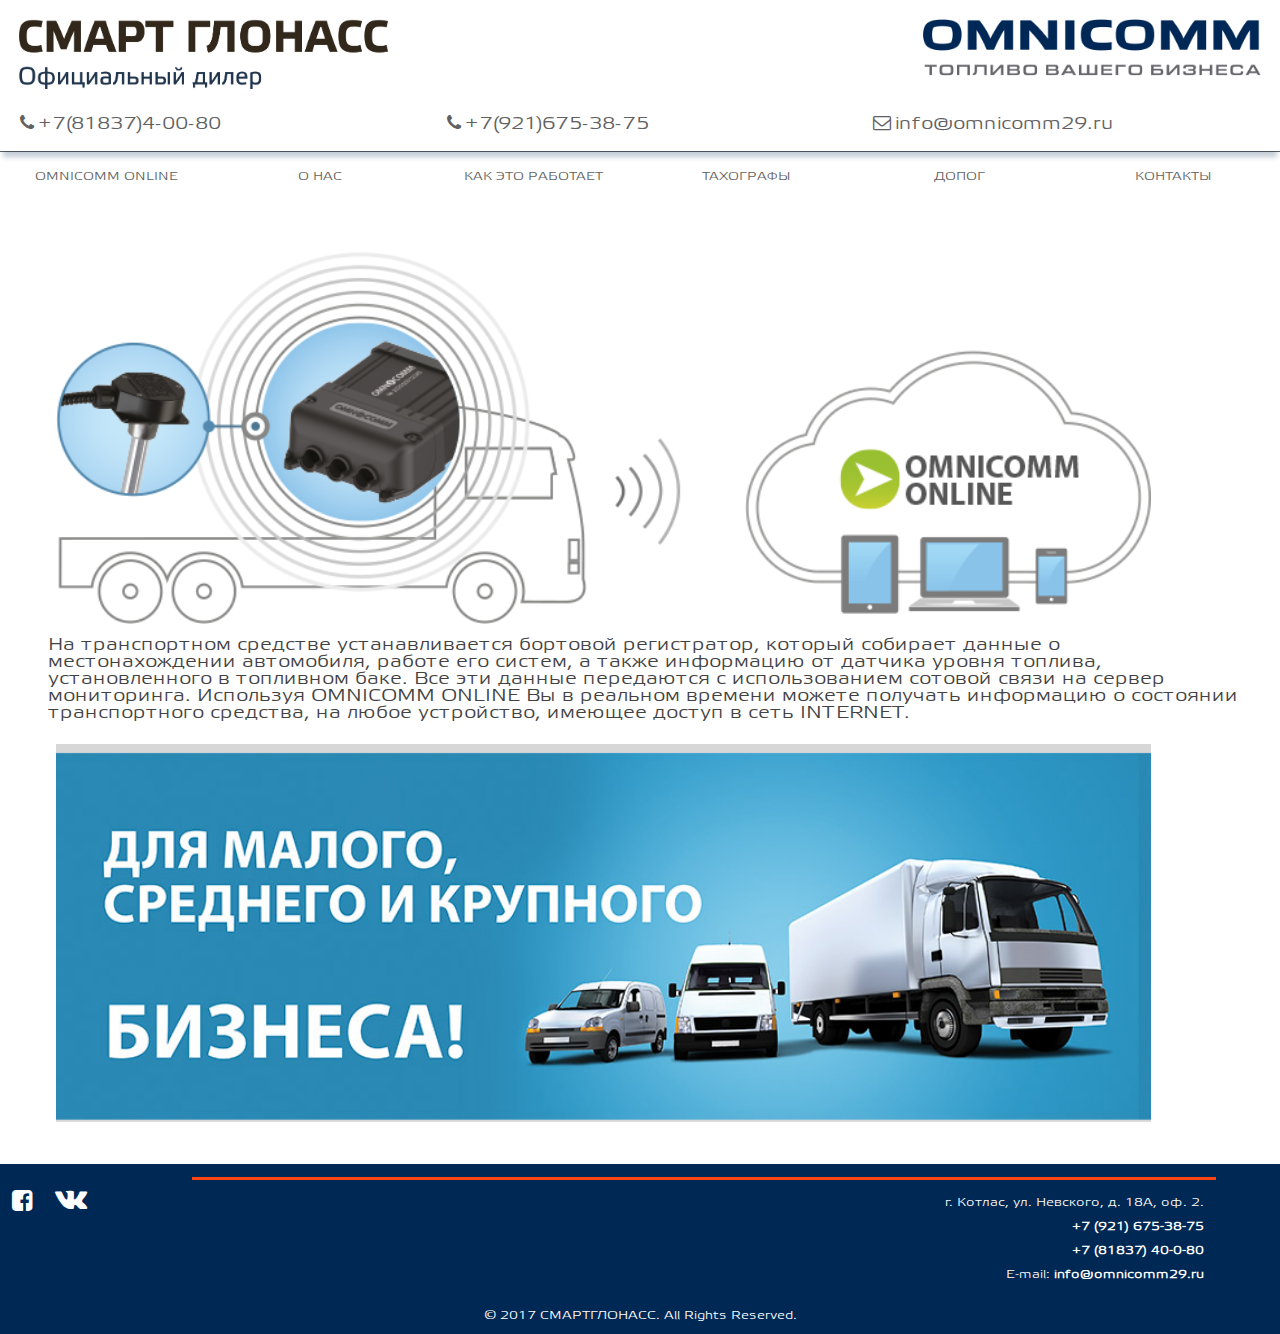
<file: how_it_works.html>
<!DOCTYPE html>
<html lang="en">

<head>
	<meta charset="UTF-8">
	<meta name="viewport" content="width=device-width,initial-scale=1">
	<meta http-equiv="X-UA-Compatible" content="IE=edge">
	<title>Как это работает - Omnicomm - Котлас</title>
	<meta name="description" content="Системы мониторинга транспорта и контроля расхода топлива. Тахографы. Карты водителя и предприятия. У нас вы можете приобрести тахограф, произвести его калибровку, замену СКЗИ. Принимаем заявки на изготовление карт водителя и предприятия">
	<meta name="keywords" content="ГЛОНАСС в Котласе, GPS в Котласе, мониторинг транспорта в Котласе, контроль расхода топлива в Котласе, установка тахографа в Котласе, карта водителя в Котласе">
	<link rel="stylesheet" href="css/style.css">
	<link rel="stylesheet" href="css/responsive.css">
	<link rel="stylesheet" href="https://cdnjs.cloudflare.com/ajax/libs/font-awesome/4.7.0/css/font-awesome.min.css">
	<link rel="shortcut icon" type="image/x-icon" href="img/favicon_32x32.png">
</head>

<body>
	<header>
		<div class="logo">
			<a href="http://omnicomm29.ru"><img class="logo" src="img/logo_sg.png" alt="smartglonass"></a>
			<a href="http://omnicomm29.ru"><img class="logo_m" src="img/logo_sg_mobile.png" alt="smartglonass"></a>
		</div>
		<div class="logo_2">
			<a href="http://omnicomm29.ru"><img class="logo_2" src="img/logo.png" alt="omnicomm"></a>
			<a id="menu" class="header__menu">
          <svg xmlns="http://www.w3.org/2000/svg" viewBox="0 0 24 24">
            <path d="M2 6h20v3H2zm0 5h20v3H2zm0 5h20v3H2z"/>
          </svg>
        </a>
		</div>
		<div class="contacts">
			<div class="cont tel">
				<a href="tel:+7(81837)4-00-80"><i class="fa fa-phone"></i>+7(81837)4-00-80</a>
			</div>
			<div class="cont tel_2">
				<a href="tel:+79216753875"><i class="fa fa-phone"></i>+7(921)675-38-75</a>
			</div>
			<div class="cont mail">
				<a href="mailto:info@omnicomm29.ru"><i class="fa fa-envelope-o"></i>info@omnicomm29.ru</a>
			</div>
		</div>
	</header>
	<nav class="nav">
		<ul class="nav__list">
			<li class="nav__item"><a href="index.html">omnicomm online</a></li>
			<li class="nav__item"><a href="about_us.html">о нас</a></li>
			<li class="nav__item"><a href="how_it_works.html">как это работает</a></li>
			<li class="nav__item"><a href="tachograph.html">тахографы</a></li>
			<li class="nav__item"><a href="dopog.html">допог</a></li>
			<li class="nav__item"><a href="contacts.html">контакты</a></li>
		</ul>
	</nav>
	<main>
		<section class="how_it_works">
			<img class="job" src="img/shema.png?template=generic" alt="job">
			<div class="widget-content">
				<p>На транспортном средстве устанавливается бортовой регистратор, который собирает данные о местонахождении автомобиля, работе его систем, а также информацию от датчика уровня топлива, установленного в топливном баке. Все эти данные передаются с использованием сотовой связи на сервер мониторинга. Используя OMNICOMM ONLINE Вы в реальном времени можете получать информацию о состоянии транспортного средства, на любое устройство, имеющее доступ в сеть INTERNET.</p>
			</div>
			<img class="job" src="img/main_ban2o.jpg" alt="job">
		</section>
		<footer>
			<div class="social">
				<a href="https://www.facebook.com/smartglonass29/"><i class="fa fa-facebook-square" style="color: white"></i></a>
				<a href="https://vk.com/smartglonass"><i class="fa fa-vk" aria-hidden="true" style="color: white"></i></a>
			</div>
			<div class="address">
				<p>г. Котлас, ул. Невского, д. 18А, оф. 2.</p>
				<p><a class=" link" href="tel:+79216753875">+7 (921) 675-38-75</a></p>
				<p><a class=" link" href="tel:+79291440080">+7 (81837) 40-0-80</a></p>
				<p>E-mail: <a class=" link" href="mailto:info@omnicomm29.ru">info@omnicomm29.ru</a></p>
			</div>
			<div class="rr">
				<p style="text-align: center;"><span style="font-size: 12px; color: white;">&copy; 2017 СМАРТГЛОНАСС. All Rights Reserved.</span></p>
			</div>
		</footer>
	</main>
	<script src="js/menu.js"></script>
	<script src="js/google.js"></script>
	<script src="js/yandex.js"></script>
	<noscript><div><img src="https://mc.yandex.ru/watch/86510645" style="position:absolute; left:-9999px;" alt="" /></div></noscript>
</body>

</html>
</file>
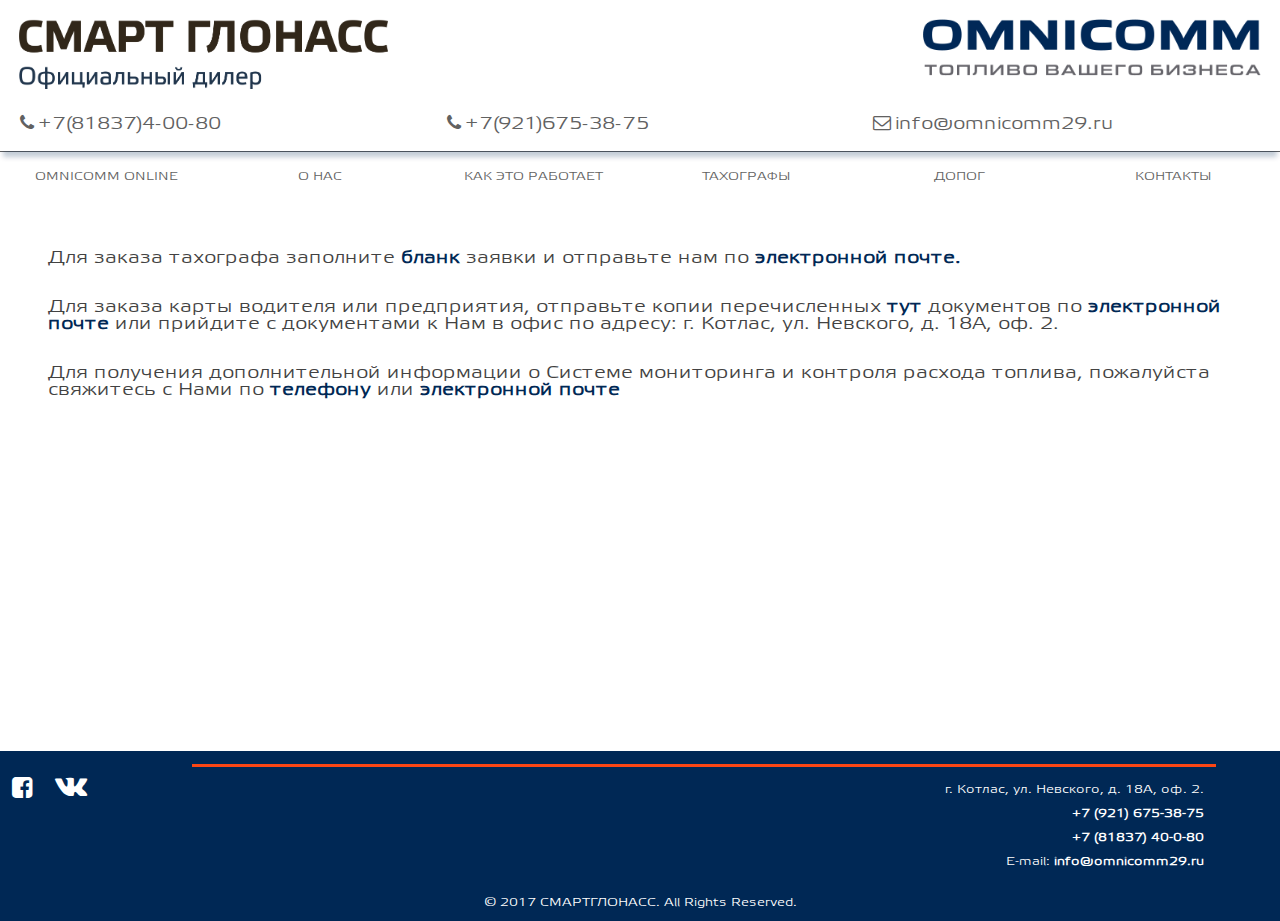
<file: order.html>
<!DOCTYPE html>
<html lang="en">

<head>
	<meta charset="UTF-8">
	<meta name="viewport" content="width=device-width,initial-scale=1">
	<meta http-equiv="X-UA-Compatible" content="IE=edge">
	<title>Заказ - Omnicomm - Котлас</title>
	<meta name="description" content="Системы мониторинга транспорта и контроля расхода топлива. Тахографы. Карты водителя и предприятия. У нас вы можете приобрести тахограф, произвести его калибровку, замену СКЗИ. Принимаем заявки на изготовление карт водителя и предприятия">
	<meta name="keywords" content="ГЛОНАСС в Котласе, GPS в Котласе, мониторинг транспорта в Котласе, контроль расхода топлива в Котласе, установка тахографа в Котласе, карта водителя в Котласе">
	<link rel="stylesheet" href="css/style.css">
	<link rel="stylesheet" href="css/responsive.css">
	<link rel="stylesheet" href="https://cdnjs.cloudflare.com/ajax/libs/font-awesome/4.7.0/css/font-awesome.min.css">
	<link rel="shortcut icon" type="image/x-icon" href="img/favicon_32x32.png">
</head>

<body>
	<header>
		<div class="logo">
			<a href="http://omnicomm29.ru"><img class="logo" src="img/logo_sg.png" alt="smartglonass"></a>
			<a href="http://omnicomm29.ru"><img class="logo_m" src="img/logo_sg_mobile.png" alt="smartglonass"></a>
		</div>
		<div class="logo_2">
			<a href="http://omnicomm29.ru"><img class="logo_2" src="img/logo.png" alt="omnicomm"></a>
			<a id="menu" class="header__menu">
          <svg xmlns="http://www.w3.org/2000/svg" viewBox="0 0 24 24">
            <path d="M2 6h20v3H2zm0 5h20v3H2zm0 5h20v3H2z"/>
          </svg>
        </a>
		</div>
		<div class="contacts">
			<div class="cont tel">
				<a href="tel:+7(81837)4-00-80"><i class="fa fa-phone"></i>+7(81837)4-00-80</a>
			</div>
			<div class="cont tel_2">
				<a href="tel:+79216753875"><i class="fa fa-phone"></i>+7(921)675-38-75</a>
			</div>
			<div class="cont mail">
				<a href="mailto:info@omnicomm29.ru"><i class="fa fa-envelope-o"></i>info@omnicomm29.ru</a>
			</div>
		</div>
	</header>
	<nav class="nav">
		<ul class="nav__list">
			<li class="nav__item"><a href="index.html">omnicomm online</a></li>
			<li class="nav__item"><a href="about_us.html">о нас</a></li>
			<li class="nav__item"><a href="how_it_works.html">как это работает</a></li>
			<li class="nav__item"><a href="tachograph.html">тахографы</a></li>
			<li class="nav__item"><a href="dopog.html">допог</a></li>
			<li class="nav__item"><a href="contacts.html">контакты</a></li>
		</ul>
	</nav>
	<main>
		<section class="orders">
			<p>Для заказа тахографа заполните <a class="link" href="data/documents/Zayavka-na-aktivaciyu.pdf" target="_blank">бланк</a> заявки и отправьте нам по <a class=" link" href="mailto:info@omnicomm29.ru">электронной почте.</a></p><br>
			<p>Для заказа карты водителя или предприятия, отправьте копии перечисленных <a class="link" href="tachograph.html">тут</a> документов по <a class=" link" href="mailto:info@omnicomm29.ru">электронной почте</a> или прийдите с документами к Нам в офис по адресу: г. Котлас, ул. Невского, д. 18А, оф. 2.</p><br>
			<p>Для получения дополнительной информации о Системе мониторинга и контроля расхода топлива, пожалуйста свяжитесь с Нами по <a class=" link" href="tel:+79216753875">телефону</a> или <a class=" link" href="mailto:info@omnicomm29.ru">электронной почте</a></p>
		</section>
		<footer>
			<div class="social">
				<a href="https://www.facebook.com/smartglonass29/"><i class="fa fa-facebook-square" style="color: white"></i></a>
				<a href="https://vk.com/smartglonass"><i class="fa fa-vk" aria-hidden="true" style="color: white"></i></a>
			</div>
			<div class="address">
				<p>г. Котлас, ул. Невского, д. 18А, оф. 2.</p>
				<p><a class=" link" href="tel:+79216753875">+7 (921) 675-38-75</a></p>
				<p><a class=" link" href="tel:+79291440080">+7 (81837) 40-0-80</a></p>
				<p>E-mail: <a class=" link" href="mailto:info@omnicomm29.ru">info@omnicomm29.ru</a></p>
			</div>
			<div class="rr">
				<p style="text-align: center;"><span style="font-size: 12px; color: white;">&copy; 2017 СМАРТГЛОНАСС. All Rights Reserved.</span></p>
			</div>
		</footer>
	</main>
	<script src="js/menu.js"></script>
	<script src="js/google.js"></script>
	<script src="js/yandex.js"></script>
	<noscript><div><img src="https://mc.yandex.ru/watch/86510645" style="position:absolute; left:-9999px;" alt="" /></div></noscript>
</body>

</html>
</file>
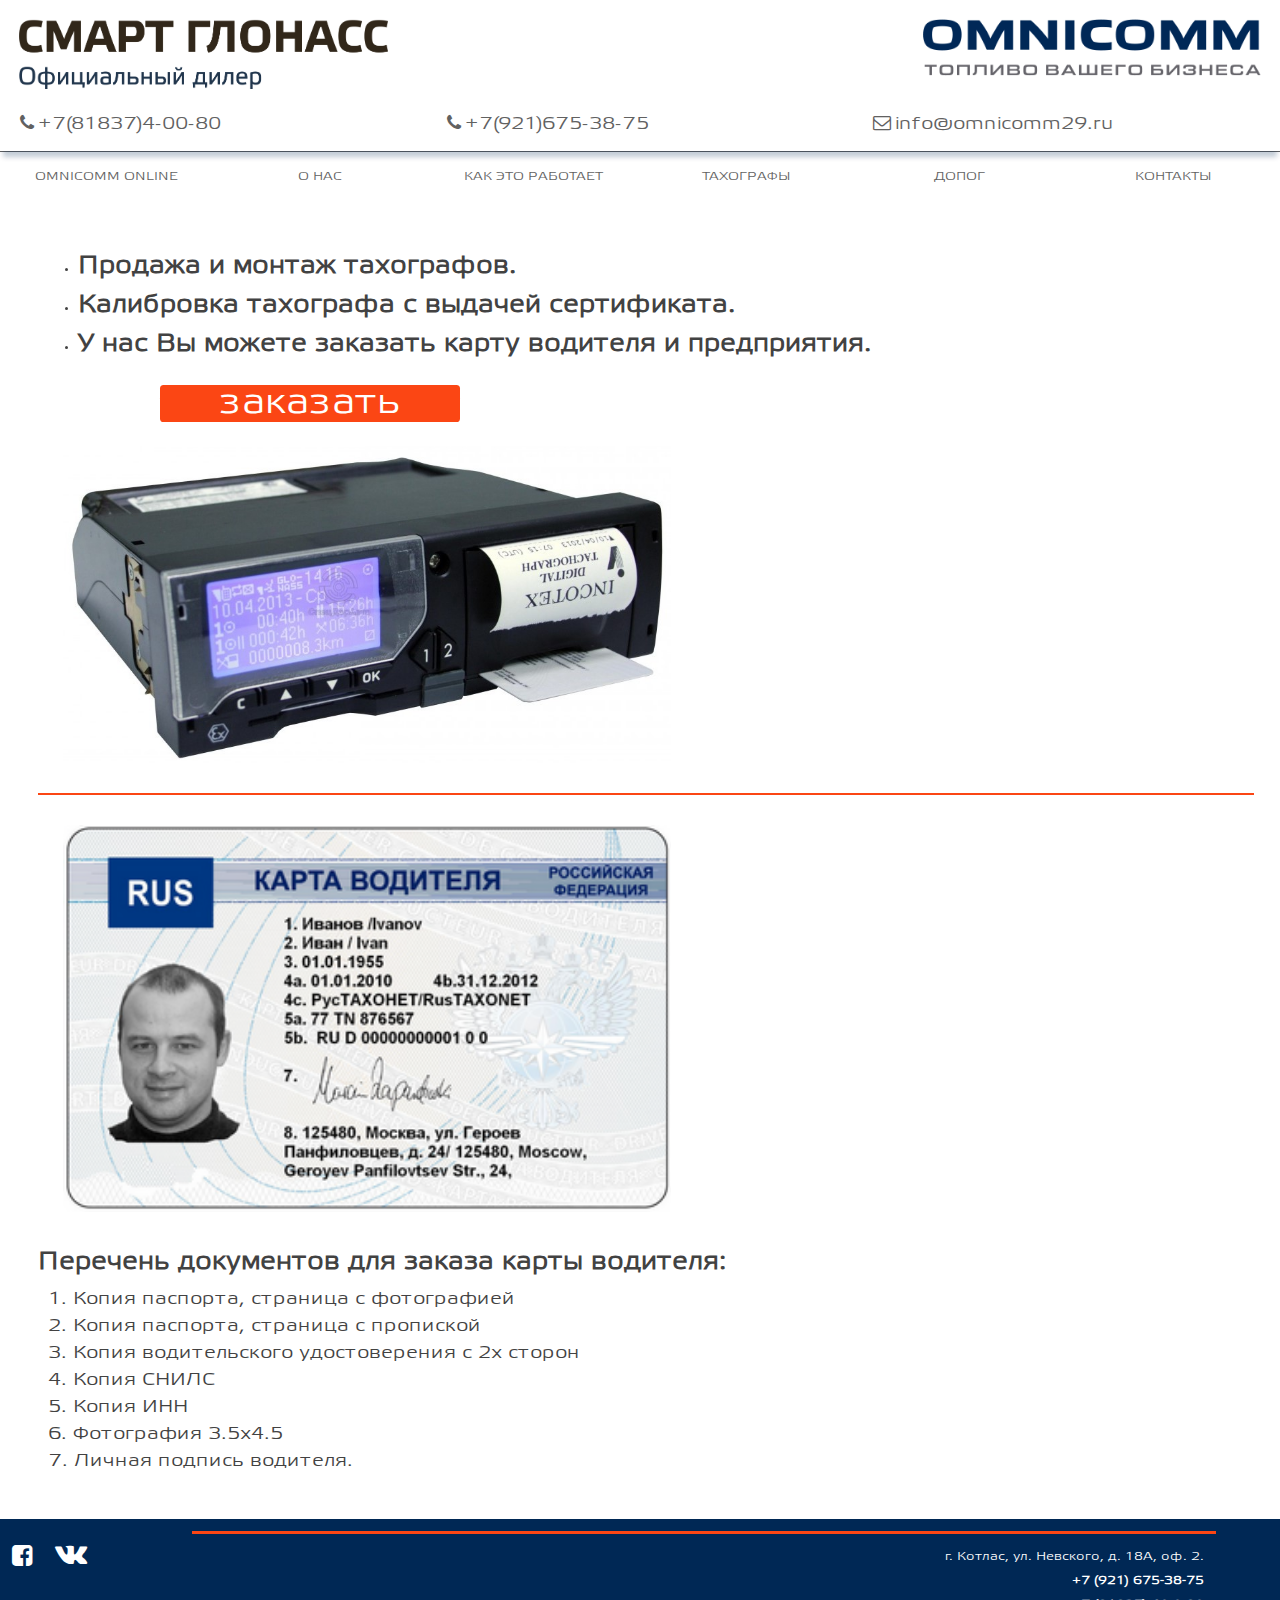
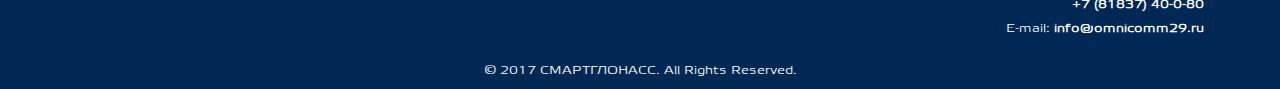
<file: tachograph.html>
<!DOCTYPE html>
<html lang="en">

<head>
	<meta charset="UTF-8">
	<meta name="viewport" content="width=device-width,initial-scale=1">
	<meta http-equiv="X-UA-Compatible" content="IE=edge">
	<title>Тахограф - Omnicomm - Котлас</title>
	<meta name="description" content="Системы мониторинга транспорта и контроля расхода топлива. Тахографы. Карты водителя и предприятия. У нас вы можете приобрести тахограф, произвести его калибровку, замену СКЗИ. Принимаем заявки на изготовление карт водителя и предприятия">
	<meta name="keywords" content="ГЛОНАСС в Котласе, GPS в Котласе, мониторинг транспорта в Котласе, контроль расхода топлива в Котласе, установка тахографа в Котласе, карта водителя в Котласе">
	<link rel="stylesheet" href="css/style.css">
	<link rel="stylesheet" href="css/responsive.css">
	<link rel="stylesheet" href="https://cdnjs.cloudflare.com/ajax/libs/font-awesome/4.7.0/css/font-awesome.min.css">
	<link rel="shortcut icon" type="image/x-icon" href="img/favicon_32x32.png">
</head>

<body>
	<header>
		<div class="logo">
			<a href="http://omnicomm29.ru"><img class="logo" src="img/logo_sg.png" alt="smartglonass"></a>
			<a href="http://omnicomm29.ru"><img class="logo_m" src="img/logo_sg_mobile.png" alt="smartglonass"></a>
		</div>
		<div class="logo_2">
			<a href="http://omnicomm29.ru"><img class="logo_2" src="img/logo.png" alt="omnicomm"></a>
			<a id="menu" class="header__menu">
          <svg xmlns="http://www.w3.org/2000/svg" viewBox="0 0 24 24">
            <path d="M2 6h20v3H2zm0 5h20v3H2zm0 5h20v3H2z"/>
          </svg>
        </a>
		</div>
		<div class="contacts">
			<div class="cont tel">
				<a href="tel:+7(81837)4-00-80"><i class="fa fa-phone"></i>+7(81837)4-00-80</a>
			</div>
			<div class="cont tel_2">
				<a href="tel:+79216753875"><i class="fa fa-phone"></i>+7(921)675-38-75</a>
			</div>
			<div class="cont mail">
				<a href="mailto:info@omnicomm29.ru"><i class="fa fa-envelope-o"></i>info@omnicomm29.ru</a>
			</div>
		</div>
	</header>
	<nav class="nav">
		<ul class="nav__list">
			<li class="nav__item"><a href="index.html">omnicomm online</a></li>
			<li class="nav__item"><a href="about_us.html">о нас</a></li>
			<li class="nav__item"><a href="how_it_works.html">как это работает</a></li>
			<li class="nav__item"><a href="tachograph.html">тахографы</a></li>
			<li class="nav__item"><a href="dopog.html">допог</a></li>
			<li class="nav__item"><a href="contacts.html">контакты</a></li>
		</ul>
	</nav>
	<main>
		<section class="tachograph">
			<ul class="opis_tacho">
				<li><h1>Продажа и монтаж тахографов.</h1></li>
				<li><h1>Калибровка тахографа с выдачей сертификата.</h1></li>
				<li><h1>У нас Вы можете заказать карту водителя и предприятия.</h1></li>
			</ul>
			<br>
			<a class="order" href="order.html"><button class="doc_tacho">заказать</button></a>
			<img id="tacho" src="img/takhograf_tsifrovoy_merkuriy_ta_001.jpg?template=generic" alt="tachograph">
			<hr color="#fb4614">
			<img id="card" src="img/tacho_cards_driver.png?template=generic" alt="card">
			<articul class="doc_card">
				<h1>Перечень документов для заказа карты водителя:</h1>
				<p>1. Копия паспорта, страница с фотографией</p>
				<p>2. Копия паспорта, страница с пропиской</p>
				<p>3. Копия водительского удостоверения с 2х сторон</p>
				<p>4. Копия СНИЛС</p>
				<p>5. Копия ИНН</p>
				<p>6. Фотография 3.5х4.5</p>
				<p>7. Личная подпись водителя.</p>
			</articul>
		</section>
		<footer>
			<div class="social">
				<a href="https://www.facebook.com/smartglonass29/"><i class="fa fa-facebook-square" style="color: white"></i></a>
				<a href="https://vk.com/smartglonass"><i class="fa fa-vk" aria-hidden="true" style="color: white"></i></a>
			</div>
			<div class="address">
				<p>г. Котлас, ул. Невского, д. 18А, оф. 2.</p>
				<p><a class=" link" href="tel:+79216753875">+7 (921) 675-38-75</a></p>
				<p><a class=" link" href="tel:+79291440080">+7 (81837) 40-0-80</a></p>
				<p>E-mail: <a class=" link" href="mailto:info@omnicomm29.ru">info@omnicomm29.ru</a></p>
			</div>
			<div class="rr">
				<p style="text-align: center;"><span style="font-size: 12px; color: white;">&copy; 2017 СМАРТГЛОНАСС. All Rights Reserved.</span></p>
			</div>
		</footer>
	</main>
	<script src="js/menu.js"></script>
	<script src="js/google.js"></script>
	<script src="js/yandex.js"></script>
	<noscript><div><img src="https://mc.yandex.ru/watch/86510645" style="position:absolute; left:-9999px;" alt="" /></div></noscript>
</body>

</html>
</file>
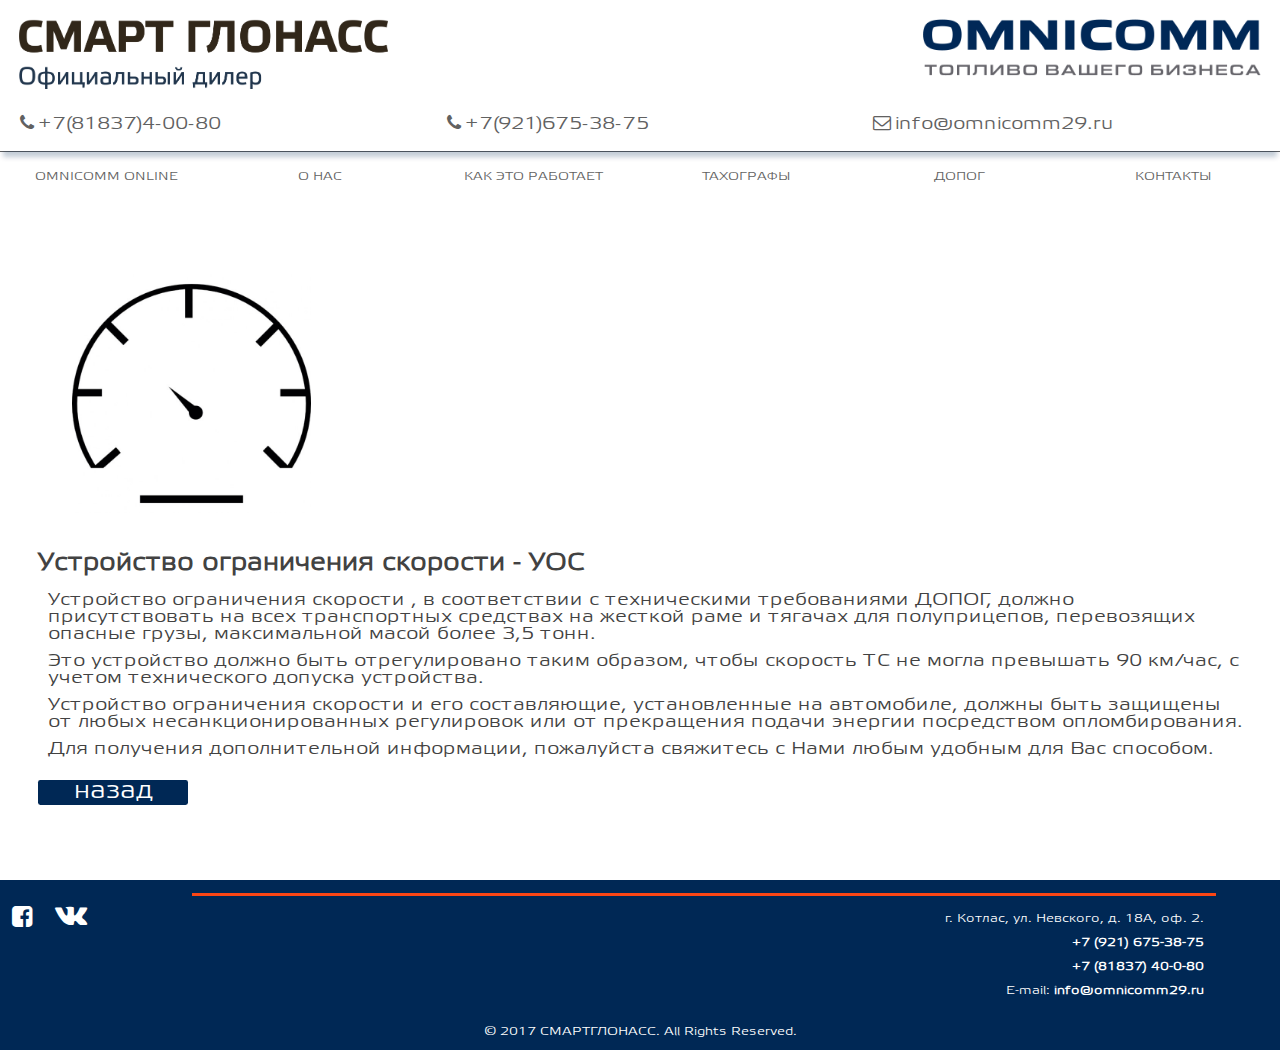
<file: uos.html>
<!DOCTYPE html>
<html lang="en">

<head>
	<meta charset="UTF-8">
	<meta name="viewport" content="width=device-width,initial-scale=1">
	<meta http-equiv="X-UA-Compatible" content="IE=edge">
	<title>УОС - Omnicomm - Котлас</title>
	<meta name="description" content="Системы мониторинга транспорта и контроля расхода топлива. Тахографы. Карты водителя и предприятия. У нас вы можете приобрести тахограф, произвести его калибровку, замену СКЗИ. Принимаем заявки на изготовление карт водителя и предприятия">
	<meta name="keywords" content="ГЛОНАСС в Котласе, GPS в Котласе, мониторинг транспорта в Котласе, контроль расхода топлива в Котласе, установка тахографа в Котласе, карта водителя в Котласе">
	<link rel="stylesheet" href="css/style.css">
	<link rel="stylesheet" href="css/responsive.css">
	<link rel="stylesheet" href="https://cdnjs.cloudflare.com/ajax/libs/font-awesome/4.7.0/css/font-awesome.min.css">
	<link rel="shortcut icon" type="image/x-icon" href="img/favicon_32x32.png">
</head>

<body>
	<header>
		<div class="logo">
			<a href="http://omnicomm29.ru"><img class="logo" src="img/logo_sg.png" alt="smartglonass"></a>
			<a href="http://omnicomm29.ru"><img class="logo_m" src="img/logo_sg_mobile.png" alt="smartglonass"></a>
		</div>
		<div class="logo_2">
			<a href="http://omnicomm29.ru"><img class="logo_2" src="img/logo.png" alt="omnicomm"></a>
			<a id="menu" class="header__menu">
          <svg xmlns="http://www.w3.org/2000/svg" viewBox="0 0 24 24">
            <path d="M2 6h20v3H2zm0 5h20v3H2zm0 5h20v3H2z"/>
          </svg>
        </a>
		</div>
		<div class="contacts">
			<div class="cont tel">
				<a href="tel:+7(81837)4-00-80"><i class="fa fa-phone"></i>+7(81837)4-00-80</a>
			</div>
			<div class="cont tel_2">
				<a href="tel:+79216753875"><i class="fa fa-phone"></i>+7(921)675-38-75</a>
			</div>
			<div class="cont mail">
				<a href="mailto:info@omnicomm29.ru"><i class="fa fa-envelope-o"></i>info@omnicomm29.ru</a>
			</div>
		</div>
	</header>
	<nav class="nav">
		<ul class="nav__list">
			<li class="nav__item"><a href="index.html">omnicomm online</a></li>
			<li class="nav__item"><a href="about_us.html">о нас</a></li>
			<li class="nav__item"><a href="how_it_works.html">как это работает</a></li>
			<li class="nav__item"><a href="tachograph.html">тахографы</a></li>
			<li class="nav__item"><a href="dopog.html">допог</a></li>
			<li class="nav__item"><a href="contacts.html">контакты</a></li>
		</ul>
	</nav>
	<main>
		<section class="dopog">
			<p><img id="speed" src="img/speed.jpg" alt="speed"></p>
			<h1>Устройство ограничения скорости - УОС</h1>
			<p>Устройство ограничения скорости , в соответствии с техническими требованиями ДОПОГ, должно присутствовать на всех транспортных средствах на жесткой раме и тягачах для полуприцепов, перевозящих опасные грузы, максимальной масой более 3,5 тонн.</p>
			<p>Это устройство должно быть отрегулировано таким образом, чтобы скорость ТС не могла превышать 90 км/час, с учетом технического допуска устройства.</p>
			<p>Устройство ограничения скорости и его составляющие, установленные на автомобиле, должны быть защищены от любых несанкционированных регулировок или от прекращения подачи энергии посредством опломбирования.</p>
			<p>Для получения дополнительной информации, пожалуйста свяжитесь с Нами любым удобным для Вас способом.</p>
			<br>
			<a href="dopog.html"><button class="back">назад</button></a>
		</section>
		<footer>
			<div class="social">
				<a href="https://www.facebook.com/smartglonass29/"><i class="fa fa-facebook-square" style="color: white"></i></a>
				<a href="https://vk.com/smartglonass"><i class="fa fa-vk" aria-hidden="true" style="color: white"></i></a>
			</div>
			<div class="address">
				<p>г. Котлас, ул. Невского, д. 18А, оф. 2.</p>
				<p><a class=" link" href="tel:+79216753875">+7 (921) 675-38-75</a></p>
				<p><a class=" link" href="tel:+79291440080">+7 (81837) 40-0-80</a></p>
				<p>E-mail: <a class=" link" href="mailto:info@omnicomm29.ru">info@omnicomm29.ru</a></p>
			</div>
			<div class="rr">
				<p style="text-align: center;"><span style="font-size: 12px; color: white;">&copy; 2017 СМАРТГЛОНАСС. All Rights Reserved.</span></p>
			</div>
		</footer>
	</main>
	<script src="js/menu.js"></script>
	<script src="js/google.js"></script>
	<script src="js/yandex.js"></script>
	<noscript><div><img src="https://mc.yandex.ru/watch/86510645" style="position:absolute; left:-9999px;" alt="" /></div></noscript>
</body>

</html>
</file>
<file: css/style.css>
@font-face {
	font-family: 'Etelka Wide Light Pro';
	src: url('../fonts/EtelkaWideLightPro.eot');
	src: url('../fonts/EtelkaWideLightPro.eot?#iefix') format('embedded-opentype'),
	url('../fonts/EtelkaWideLightPro.woff') format('woff'),
	url('../fonts/EtelkaWideLightPro.ttf') format('truetype');
	font-weight: normal;
	font-style: normal;
}

body,
html {
	width: 100%;
	height: 100%;
	margin: 0;
	padding: 0;
}

body {
	font-family: 'Etelka Wide Light Pro';
	font-size: 12px;
	color: #424242;
	max-width: 1300px;
	margin-left: auto;
	margin-right: auto;
}

main {
	display: flex;
	flex-direction: column;
	height: 80%;
}

section {
	flex: 1 0 auto;
}

/*
 *
 * Header
 *
 */

header,
.contacts,
.online {
	display: flex;
	flex-wrap: wrap;
}

.logo,
.logo_2 {
	width: 48%;
	margin: 1% 1% 0;
}

img.logo {
	width: 60%;
}

img.logo_2 {
	width: 55%;
	float: right;
}

.contacts {
	display: flex;
	flex-wrap: wrap;
	justify-content: space-around;
	width: 100%;
	margin-left: auto;
	margin-right: auto;
	box-shadow: 0px 9px 5px -3px rgba(0, 40, 85, 0.24);
}

.cont {
	display: flex;
	flex-wrap: wrap;
	width: 33%
}

.contacts a,
.contacts span {
	font-size: 1.5em;
	text-decoration: none;
	color: #616161;
	padding: 1em;
	width: 100%;
}


i.fa.fa-phone,
i.fa.fa-envelope-o {
	margin: 1% 1% 0 0;
}


/*
 *
 * Top Level Navigation
 *
 */

.nav {
	width: 100%;
	margin-left: auto;
	margin-right: auto;
}

.nav__list {
	width: 100%;
	padding: 0;
	margin: 0;
	display: flex;
	flex-wrap: wrap;
	justify-content: space-around;
	border-top: 1px solid #616161;
}

.nav__item {
	width: 16.5%;
	box-sizing: border-box;
	display: inline-block;
	text-align: center;
	line-height: 24px;
	padding: 1% 0;
	text-transform: uppercase;
}

.nav__item:hover {
	box-shadow: inset 0px -18px 23px -15px rgba(0, 40, 85, 0.24);
}

.nav__item:active {
	box-shadow: inset 0px -18px 23px -15px rgba(251, 70, 20, 0.24);
}

.nav a {
	text-decoration: none;
	color: #616161;
	padding: 1em 0;
}


/*
 *
 * Main
 *
 */

.truck {
	width: 100%;
}

.about,
.how_it_works,
.tachograph,
.contact,
.dopog,
.orders {
	margin: 3%;
	width: 95%;
}

.message {
	position: absolute;
	top: 100px;
	left: 5%;
	width: 40%;
	color: white;
	font-size: 1.8em;
}

.order,
button.doc_tacho {
	font-family: 'Etelka Wide Light Pro';
	width: 180px;
	color: white;
	background-color: rgba(251, 70, 20, 1);
	font-size: 1.5em;
	border-radius: 0.1em;
	border: none;
}

.order:hover,
button.doc_tacho:hover {
	background-color: #fe0000;
	cursor: pointer;
}

.online > div {
	width: 49%;
}

.description {
	padding: 1%;
	font-size: 1.5em;

}

.program {
	margin-top: 10%;
	display: flex;
    flex-wrap: nowrap;
}

.program img {
	height: 90%;
    width: 90%;
}

.youtube img {
	height: 100%;
	width: 100%;
}

section p {
	font-size: 18px;
	margin: 10px;
}

#manager,
#card,
#tacho,
#kamaz,
#abs,
#akb {
	display: flex;
	padding: 2%;
	width: 50%;
}

#speed {
	display: flex;
	padding: 2%;
	width: 20%;
}

a.order {
	text-decoration: none;
	color: white;
	font-size: 2em;
}

.tachograph a.order {
	margin: 10%;
}

a.link {
	text-decoration: none;
	font-weight: bold;
	color: rgba(0, 40, 85, 1);
}

a.link:hover {
	color: #fb4614;
}

.back {
	margin-bottom: 3%;
	font-family: 'Etelka Wide Light Pro';
	width: 150px;
	color: white;
	background-color: rgba(0, 40, 85, 1);
	font-size: 2em;
	border-radius: 0.1em;
	border: none;
}

.back:hover,
button.doc_tacho:hover {
	background-color: #fe0000;
	cursor: pointer;
}

.job {
	width: 90%;
	margin: 1em 0 0 1.5em;
}

button.doc_tacho {
	width: 300px;
}

.mapa {
	width: 98%;
}

footer {
	display: flex;
	flex-wrap: wrap;
	flex: 0 0 auto;
	width: 100%;
	max-width: 1300px;
	height: 170px;
	background-color: rgba(0, 40, 85, 1)
}

.social {
	width: 15%;
}


.fa.fa-facebook-square {
	color: white;
	font-size: 2em;
	margin: 1em 0.5em 0;
}

.fa.fa-vk {
	font-size: 2.5em;
	margin: 0 0.2em;
}

.address,
.address a {
	color: #fff;
}

.address {
	width: 80%;
	margin-top: 1%;
	padding: 5px 0;
	border-top: solid #fb4614;
	text-align: right;
}

.address p {
	margin: 1em;
}

.rr {
	width: 100%;
}

.rr p {
	margin: 0
}
</file>
<file: css/responsive.css>
.header__menu {
	display: none;
}

@media screen and (min-width: 1551px) {
	div.message {
		left: 20%;
		top: 30%;
	}
}

@media screen and (max-width: 1550px) {
	div.message {
		position: absolute;
		left: 10%;
		top: 30%;
	}

}

@media screen and (min-width: 881px){
    	img.logo_m {
		display: none;
	}
}

@media screen and (max-width: 880px) {
	img.logo_2,
	img.logo {
		display: none;
	}

	div.message {
		position: absolute;
		left: 5%;
		top: 10%;
	}

	.nav {
		z-index: 10;
		background-color: #fff;
		width: 350px;
		position: absolute;
		/* This trasform moves the drawer off canvas. */
		-webkit-transform: translate(-350px, 0);
		transform: translate(-350px, 0);
		/* Optionally, we animate the drawer. */
		transition: transform 0.3s ease;
	}

	.nav.open {
		-webkit-transform: translate(0, 0);
		transform: translate(0, 0);
	}

	.nav__item {
		display: list-item;
		border-bottom: 1px solid #E0E0E0;
		width: 100%;
		text-align: left;
		padding: 3% 3%;
	}

	.nav a {
		padding: 1.2em 14em 1.2em 1em;
	}

	.header__menu {
		display: inline-block;
		position: absolute;
		right: 0;
		padding: 1em;
	}

	.header__menu svg {
		width: 32px;
		fill: #002855;
	}

	.contacts a,
	.contacts span {
		font-size: 1.1em;
	}

	img.oo {
		width: 350px;
	}
}

@media screen and (max-width: 740px) {
	div.message h1 {
		/*	.order{*/
		font-size: 0.9em;
	}
	div.description,
	div.youtube {
		width: 100%;
	}
}

@media screen and (max-width: 650px) {
	#menu {
		padding-top: 5px;
	}
	div.logo {
		width: 80%;
	}

	div.logo_2 {
		width: 15%;
		margin-top: 0;
	}

	img.logo_m {
		width: 80%;
		margin-top: 5px;
	}

	.tel {
		display: none;
	}

	.tel_2,
	.mail {
		width: 50%;
	}

	.contacts a,
	.contacts span {
		font-size: 1em;
	}

	img.truck_650 {
		width: 100%;
	}

	img.truck {
		display: none;
	}

	#manager,
	#card,
	#tacho,
	#kamaz,
	#abs,
	#akb,
	#speed {
		margin: 2% 0 0 2%;
		width: 90%;
	}
	.address {
		width: 83%
	}
}

@media screen and (min-width: 651px) {
	img.truck_650 {
		display: none;
	}
}

@media screen and (max-width: 385px) {
    	div.message {
		left: 5%;
		top: 10%;
	}
	img.oo {
		width: 80%;
	}

	.tel_2 a,
	.mail a {
		width: 100%;
		padding: 1em 0 1em 0.5em;
		font-size: 0.9em;
	}

	.youtube {
		display: none;
	}

	.job {
		width: 100%;
		margin: 0.5em 0 0 0;
	}

	.tachograph a.order {
		width: 70%;
		margin: 2%;
	}
	.social {
		display: flex;
		flex-wrap: wrap;
	}

	.address {
		margin-top: 4%;
	}
}
</file>
